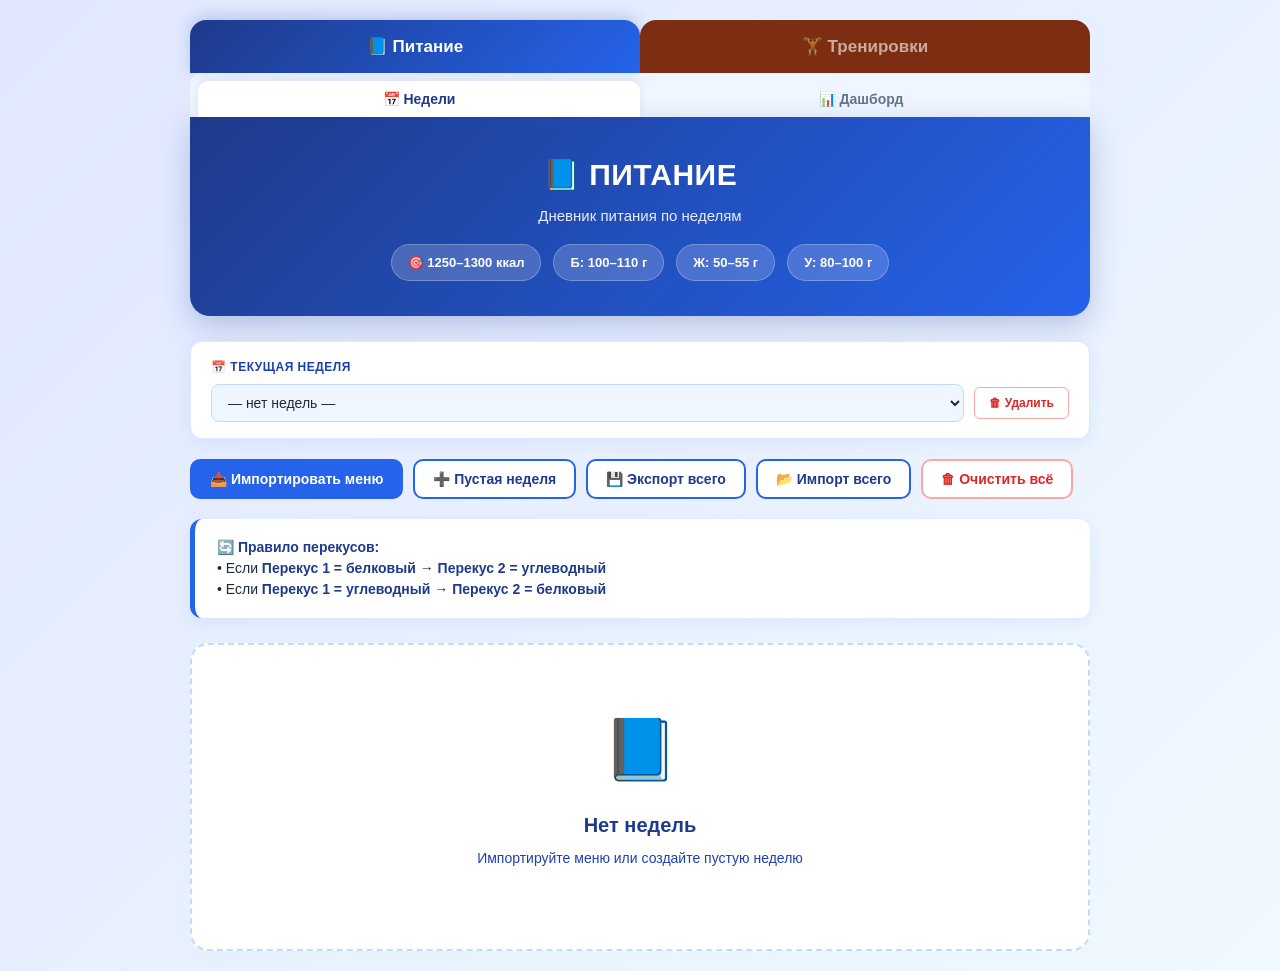
<file: main.html>
<!DOCTYPE html>
<html lang="ru">
<head>
<meta charset="UTF-8">
<title>Дневник питания и тренировок</title>
<style>
    * { box-sizing: border-box; }
    body {
        font-family: 'Segoe UI', -apple-system, BlinkMacSystemFont, Roboto, sans-serif;
        background: linear-gradient(135deg, #e0e7ff 0%, #f0f9ff 100%);
        color: #1e293b; margin: 0; padding: 20px; line-height: 1.5;
    }
    .container { max-width: 900px; margin: 0 auto; }

    /* ГЛАВНЫЕ ВКЛАДКИ */
    .main-tabs { display: flex; gap: 0; margin-bottom: 0; }
    .main-tab-btn {
        flex: 1; padding: 16px 20px; border: none;
        font-size: 17px; font-weight: 700; cursor: pointer;
        border-radius: 16px 16px 0 0; transition: all 0.2s; font-family: inherit;
    }
    .main-tab-btn.food { background: #1e3a8a; color: rgba(255,255,255,0.6); }
    .main-tab-btn.food.active {
        background: linear-gradient(135deg, #1e3a8a 0%, #2563eb 100%);
        color: white; box-shadow: 0 -4px 15px rgba(30, 58, 138, 0.2);
    }
    .main-tab-btn.train { background: #7c2d12; color: rgba(255,255,255,0.6); }
    .main-tab-btn.train.active {
        background: linear-gradient(135deg, #9a3412 0%, #ea580c 100%);
        color: white; box-shadow: 0 -4px 15px rgba(234, 88, 12, 0.2);
    }
    .main-tab-content { display: none; }
    .main-tab-content.active { display: block; }

    /* ПОДВКЛАДКИ ПИТАНИЯ */
    .sub-tabs { display: flex; gap: 0; margin-bottom: 0; background: #eff6ff; border-radius: 12px 12px 0 0; padding: 8px 8px 0; }
    .sub-tab-btn {
        flex: 1; padding: 10px 16px; border: none;
        font-size: 14px; font-weight: 600; cursor: pointer;
        border-radius: 10px 10px 0 0; transition: all 0.2s; font-family: inherit;
        background: transparent; color: #64748b;
    }
    .sub-tab-btn.active {
        background: white; color: #1e3a8a;
        box-shadow: 0 -2px 8px rgba(30, 58, 138, 0.1);
    }
    .sub-tab-content { display: none; }
    .sub-tab-content.active { display: block; }

    header {
        background: linear-gradient(135deg, #1e3a8a 0%, #2563eb 100%);
        color: white; padding: 35px 30px; border-radius: 0 0 20px 20px;
        margin-bottom: 25px; box-shadow: 0 10px 30px rgba(30, 58, 138, 0.25);
        text-align: center;
    }
    header.train-header {
        background: linear-gradient(135deg, #9a3412 0%, #ea580c 100%);
        box-shadow: 0 10px 30px rgba(234, 88, 12, 0.25);
    }
    header.dash-header {
        background: linear-gradient(135deg, #065f46 0%, #10b981 100%);
        box-shadow: 0 10px 30px rgba(16, 185, 129, 0.25);
    }
    header h1 { margin: 0 0 8px 0; font-size: 30px; letter-spacing: 0.5px; }
    .subtitle { opacity: 0.9; font-size: 15px; margin-bottom: 16px; }
    .macros { display: flex; justify-content: center; gap: 12px; flex-wrap: wrap; }
    .macro-badge {
        background: rgba(255,255,255,0.18); padding: 8px 16px;
        border-radius: 30px; font-size: 13px; font-weight: 600;
        border: 1px solid rgba(255,255,255,0.25);
    }

    .toolbar { display: flex; gap: 10px; margin-bottom: 20px; flex-wrap: wrap; }
    .btn {
        background: white; color: #1e3a8a; border: 2px solid #2563eb;
        padding: 10px 18px; border-radius: 10px; font-weight: 600;
        cursor: pointer; font-size: 14px; transition: all 0.2s; font-family: inherit;
    }
    .btn:hover { background: #2563eb; color: white; }
    .btn.primary { background: #2563eb; color: white; }
    .btn.primary:hover { background: #1e3a8a; }
    .btn.orange { color: #9a3412; border-color: #ea580c; }
    .btn.orange:hover { background: #ea580c; color: white; }
    .btn.orange.primary { background: #ea580c; color: white; }
    .btn.orange.primary:hover { background: #9a3412; }
    .btn.danger { color: #dc2626; border-color: #fca5a5; }
    .btn.danger:hover { background: #fee2e2; color: #991b1b; }
    .btn.green { color: #065f46; border-color: #10b981; }
    .btn.green:hover { background: #10b981; color: white; }
    .btn.green.primary { background: #10b981; color: white; }
    .btn.green.primary:hover { background: #065f46; }

    /* НАВИГАЦИЯ ПО ДНЯМ */
    .days-nav {
        background: white;
        border-radius: 12px;
        padding: 12px 16px;
        margin-bottom: 20px;
        box-shadow: 0 4px 15px rgba(37, 99, 235, 0.08);
        border: 1px solid #e0e7ff;
        display: flex;
        gap: 8px;
        flex-wrap: wrap;
        align-items: center;
        position: sticky;
        top: 10px;
        z-index: 50;
    }
    .days-nav-label {
        font-size: 12px;
        font-weight: 700;
        color: #1e40af;
        text-transform: uppercase;
        letter-spacing: 0.5px;
        margin-right: 4px;
    }
    .day-nav-btn {
        padding: 6px 12px;
        border: 1.5px solid #bfdbfe;
        border-radius: 6px;
        background: white;
        color: #1e3a8a;
        font-size: 13px;
        font-weight: 600;
        cursor: pointer;
        transition: all 0.2s;
        font-family: inherit;
    }
    .day-nav-btn:hover {
        background: #eff6ff;
        border-color: #2563eb;
    }
    .day-nav-btn.training {
        border-color: #fdba74;
        color: #9a3412;
    }
    .day-nav-btn.training:hover {
        background: #fff7ed;
    }
    .nav-actions {
        margin-left: auto;
        display: flex;
        gap: 8px;
        flex-wrap: wrap;
    }
    .nav-action-btn {
        padding: 6px 12px;
        background: #eff6ff;
        color: #1e3a8a;
        border: 1.5px solid #bfdbfe;
        border-radius: 6px;
        font-size: 12px;
        font-weight: 600;
        cursor: pointer;
        transition: all 0.2s;
        font-family: inherit;
    }
    .nav-action-btn:hover {
        background: #2563eb;
        color: white;
        border-color: #2563eb;
    }

    /* СВORAЧИВАНИЕ ДНЕЙ */
    .day-header-actions {
        display: flex;
        gap: 8px;
        align-items: center;
    }
    .day-toggle-btn {
        background: rgba(255,255,255,0.2);
        border: none;
        color: white;
        width: 32px;
        height: 32px;
        border-radius: 6px;
        font-size: 14px;
        cursor: pointer;
        transition: transform 0.2s;
        display: flex;
        align-items: center;
        justify-content: center;
    }
    .day-toggle-btn:hover {
        background: rgba(255,255,255,0.3);
    }
    .day-card.collapsed .day-body {
        display: none;
    }
    .day-card.collapsed .day-toggle-btn {
        transform: rotate(-90deg);
    }

    /* ПИТАНИЕ - СТИЛИ */
    .week-selector {
        background: white; border-radius: 12px; padding: 16px 20px;
        margin-bottom: 20px; box-shadow: 0 4px 15px rgba(37, 99, 235, 0.08);
        border: 1px solid #e0e7ff;
    }
    .week-selector-label {
        font-size: 12px; font-weight: 700; color: #1e40af;
        margin-bottom: 8px; text-transform: uppercase; letter-spacing: 0.5px;
    }
    .week-selector-row { display: flex; gap: 10px; align-items: center; flex-wrap: wrap; }
    .week-select {
        flex: 1; min-width: 200px; padding: 9px 12px;
        border: 1.5px solid #bfdbfe; border-radius: 8px;
        background: #eff6ff; color: #1e293b; font-size: 14px;
        font-family: inherit; cursor: pointer;
    }
    .week-select:focus { outline: none; border-color: #2563eb; box-shadow: 0 0 0 2px rgba(37,99,235,0.15); }
    .week-actions { display: flex; gap: 8px; }
    .week-action-btn {
        padding: 8px 14px; border-radius: 6px; font-size: 12px;
        font-weight: 600; cursor: pointer; border: 1px solid;
        font-family: inherit; transition: all 0.2s;
    }
    .week-action-btn.delete { background: white; color: #dc2626; border-color: #fca5a5; }
    .week-action-btn.delete:hover { background: #fee2e2; }

    .rule-box {
        background: white; border-left: 5px solid #2563eb;
        padding: 18px 22px; margin-bottom: 25px; border-radius: 12px;
        box-shadow: 0 4px 15px rgba(37, 99, 235, 0.08); font-size: 14px;
    }
    .rule-box b { color: #1e3a8a; }

    .day-card {
        background: white; border-radius: 18px; margin-bottom: 25px;
        overflow: hidden; box-shadow: 0 6px 20px rgba(30, 58, 138, 0.08);
        border: 1px solid #e0e7ff; page-break-inside: avoid;
        transition: box-shadow 0.3s;
    }
    .day-header {
        background: linear-gradient(135deg, #1e40af 0%, #3b82f6 100%);
        color: white; padding: 16px 24px;
        display: flex; justify-content: space-between; align-items: center;
        flex-wrap: wrap; gap: 10px;
    }
    .day-header.training {
        background: linear-gradient(135deg, #1e3a8a 0%, #1e40af 50%, #ea580c 100%);
    }
    .day-title { font-size: 22px; font-weight: 700; }
    .day-tag {
        background: rgba(255,255,255,0.2); padding: 5px 14px;
        border-radius: 20px; font-size: 13px; font-weight: 600;
    }
    .day-tag.training { background: #fbbf24; color: #7c2d12; }
    .day-body { padding: 22px; }

    .morning-block {
        background: linear-gradient(135deg, #f0f9ff 0%, #e0f2fe 100%);
        border: 1px solid #bae6fd; border-radius: 12px;
        padding: 16px 18px; margin-bottom: 20px;
    }
    .morning-title { font-weight: 700; color: #0369a1; margin-bottom: 10px; font-size: 15px; }
    .morning-field { display: flex; align-items: center; gap: 10px; }
    .morning-field label { font-size: 13px; font-weight: 600; color: #0c4a6e; }
    .morning-field input {
        width: 100px; padding: 6px 10px; border: 1px solid #cbd5e1;
        border-radius: 6px; font-size: 13px; background: white;
    }
    .morning-field input:focus { outline: none; border-color: #3b82f6; box-shadow: 0 0 0 2px rgba(59,130,246,0.15); }

    .meal { margin-bottom: 14px; padding-bottom: 14px; border-bottom: 1px dashed #e0e7ff; }
    .meal:last-child { border-bottom: none; margin-bottom: 0; padding-bottom: 0; }
    
    .meal.prep-block {
        background: linear-gradient(135deg, #fefce8 0%, #fef3c7 100%);
        border: 2px dashed #fbbf24; border-radius: 12px;
        padding: 14px 16px; margin: 16px 0;
    }
    .meal.prep-block .meal-head { margin-bottom: 8px; }
    .meal.prep-block .meal-icon { background: #fbbf24; color: #78350f; }
    .meal.prep-block .meal-name { color: #78350f; font-size: 15px; }
    .meal.prep-block .meal-content { padding-left: 42px; color: #92400e; }
    .meal.prep-block .meal-content ul { margin: 0; padding-left: 18px; }
    .meal.prep-block .meal-content li { margin-bottom: 2px; font-size: 13px; }

    .meal-head { display: flex; align-items: center; gap: 10px; margin-bottom: 8px; }
    .meal-icon {
        width: 32px; height: 32px; border-radius: 8px;
        background: #dbeafe; color: #1e40af;
        display: flex; align-items: center; justify-content: center;
        font-weight: 800; font-size: 14px; flex-shrink: 0;
    }
    .meal-name { font-weight: 700; color: #1e3a8a; font-size: 16px; flex: 1; }
    .meal-time {
        width: 90px; padding: 5px 8px; border: 1px solid #cbd5e1;
        border-radius: 6px; font-size: 12px; background: white;
        color: #1e293b; font-family: inherit;
    }
    .meal-time:focus { outline: none; border-color: #3b82f6; box-shadow: 0 0 0 2px rgba(59,130,246,0.15); }
    .meal-content { padding-left: 42px; color: #334155; font-size: 14px; }
    .meal-content ul { margin: 0; padding-left: 18px; line-height: 1.3; }
    .meal-content li { margin-bottom: 1px; font-size: 13px; }
    .or-choice {
        background: #eff6ff; border-radius: 8px; padding: 8px 12px;
        margin: 4px 0; font-size: 13px; border-left: 3px solid #3b82f6;
    }
    .or-choice .or-label {
        display: inline-block; background: #3b82f6; color: white;
        padding: 2px 8px; border-radius: 4px;
        font-size: 11px; font-weight: 700; margin-right: 6px;
    }

    .meal-tracker {
        margin-top: 10px; background: #f8fafc; border-radius: 10px;
        padding: 10px 12px; display: flex; flex-direction: column; gap: 8px;
    }
    .tracker-row { display: flex; flex-wrap: wrap; gap: 8px; align-items: center; }
    .kbju-group { display: flex; align-items: center; gap: 4px; font-size: 13px; }
    .kbju-group label { font-weight: 700; min-width: 16px; }
    .kbju-group input {
        width: 70px; padding: 6px 7px; border: 1px solid #cbd5e1;
        border-radius: 6px; font-size: 13px; text-align: center;
        background: white; color: #1e293b;
    }
    .kbju-group input:focus { outline: none; border-color: #3b82f6; box-shadow: 0 0 0 2px rgba(59,130,246,0.15); }
    .kbju-group .unit { font-size: 11px; color: #64748b; font-weight: 500; }
    .kbju-group.cal label { color: #dc2626; }
    .kbju-group.prot label { color: #2563eb; }
    .kbju-group.fat label { color: #d97706; }
    .kbju-group.carb label { color: #16a34a; }

    .stars { display: flex; gap: 2px; margin-left: auto; }
    .star { cursor: pointer; font-size: 20px; color: #cbd5e1; transition: color 0.15s; user-select: none; }
    .star.active { color: #fbbf24; }
    .star:hover { color: #fcd34d; }

    .meal-comment {
        width: 100%; padding: 8px 10px; border: 1px solid #cbd5e1;
        border-radius: 6px; font-size: 12px; font-family: inherit;
        resize: vertical; min-height: 32px; background: white; color: #1e293b;
    }
    .meal-comment::placeholder { color: #94a3b8; }
    .meal-comment:focus { outline: none; border-color: #3b82f6; box-shadow: 0 0 0 2px rgba(59,130,246,0.15); }

    .day-summary {
        margin-top: 20px; background: linear-gradient(135deg, #eff6ff 0%, #dbeafe 100%);
        border-radius: 14px; padding: 18px; border: 1px solid #bfdbfe;
    }
    .summary-title { font-weight: 700; color: #1e3a8a; margin-bottom: 12px; font-size: 15px; }
    .summary-row { display: flex; flex-wrap: wrap; gap: 10px; margin-bottom: 12px; }
    .summary-totals { display: flex; gap: 8px; flex-wrap: wrap; }
    .total-pill {
        background: white; padding: 6px 12px; border-radius: 20px;
        font-size: 13px; font-weight: 600; border: 1px solid #bfdbfe;
    }
    .total-pill.cal { color: #dc2626; }
    .total-pill.prot { color: #2563eb; }
    .total-pill.fat { color: #d97706; }
    .total-pill.carb { color: #16a34a; }
    .mood-select {
        padding: 6px 10px; border: 1px solid #cbd5e1;
        border-radius: 8px; background: white; font-size: 13px; color: #1e293b;
    }
    .notes-input {
        width: 100%; padding: 8px 12px; border: 1px solid #cbd5e1;
        border-radius: 8px; font-size: 13px; font-family: inherit;
        resize: vertical; min-height: 40px; background: white;
    }
    .notes-input:focus, .mood-select:focus { outline: none; border-color: #3b82f6; }
    .summary-grid { display: grid; grid-template-columns: 1fr 1fr; gap: 10px; }
    .summary-field label { display: block; font-size: 12px; font-weight: 700; color: #1e40af; margin-bottom: 4px; }

    .empty-state {
        text-align: center; padding: 60px 20px;
        background: white; border-radius: 18px;
        border: 2px dashed #bfdbfe;
    }
    .empty-state-icon { font-size: 60px; margin-bottom: 15px; }
    .empty-state-title { font-size: 20px; font-weight: 700; color: #1e3a8a; margin-bottom: 8px; }
    .empty-state-text { color: #1e40af; font-size: 14px; margin-bottom: 20px; }

    /* ТРЕНИРОВКИ - СТИЛИ */
    .workouts-list { display: flex; flex-direction: column; gap: 15px; }

    .workout-card {
        background: white; border-radius: 18px; overflow: hidden;
        box-shadow: 0 6px 20px rgba(154, 52, 18, 0.08);
        border: 1px solid #fed7aa;
    }
    .workout-header {
        background: linear-gradient(135deg, #9a3412 0%, #ea580c 100%);
        color: white; padding: 14px 20px;
        display: flex; justify-content: space-between; align-items: center;
        flex-wrap: wrap; gap: 10px; cursor: pointer;
    }
    .workout-header-left { display: flex; align-items: center; gap: 12px; flex-wrap: wrap; }
    .workout-date { font-size: 18px; font-weight: 700; }
    .workout-type-badge {
        background: rgba(255,255,255,0.25); padding: 4px 12px;
        border-radius: 15px; font-size: 12px; font-weight: 600;
    }
    .workout-toggle-icon { font-size: 20px; transition: transform 0.2s; }
    .workout-card.collapsed .workout-toggle-icon { transform: rotate(-90deg); }
    .workout-card.collapsed .workout-body { display: none; }

    .workout-body { padding: 20px; }

    .workout-info-grid {
        display: grid; grid-template-columns: repeat(auto-fit, minmax(120px, 1fr));
        gap: 10px; margin-bottom: 16px;
    }
    .info-item {
        background: #fff7ed; padding: 10px 12px;
        border-radius: 8px; border-left: 3px solid #ea580c;
    }
    .info-label {
        font-size: 11px; color: #9a3412; font-weight: 700;
        text-transform: uppercase; letter-spacing: 0.5px;
    }
    .info-value { font-size: 15px; font-weight: 700; color: #7c2d12; margin-top: 2px; }

    .section-title {
        font-weight: 700; color: #9a3412; font-size: 14px;
        margin: 16px 0 8px; padding-top: 12px; border-top: 1px dashed #fed7aa;
    }
    .section-title:first-child { border-top: none; padding-top: 0; margin-top: 0; }

    .log-box {
        background: #fff7ed; border: 1px solid #fdba74;
        border-radius: 8px; padding: 12px; font-family: 'Consolas', monospace;
        font-size: 12px; line-height: 1.5; white-space: pre-wrap;
        color: #7c2d12; max-height: 300px; overflow-y: auto;
    }

    .parsed-list { display: flex; flex-direction: column; gap: 6px; }
    .parsed-item {
        background: white; padding: 8px 12px; border-radius: 6px;
        border-left: 3px solid #ea580c; font-size: 13px;
    }
    .parsed-name { font-weight: 700; color: #7c2d12; }
    .parsed-stats { color: #6b7280; font-size: 11px; margin-top: 2px; }

    .note-box {
        background: #fff7ed; padding: 10px 12px;
        border-radius: 8px; font-size: 13px; color: #7c2d12;
        border-left: 3px solid #ea580c;
    }

    .workout-actions {
        display: flex; gap: 8px; margin-top: 16px; flex-wrap: wrap;
        padding-top: 12px; border-top: 1px dashed #fed7aa;
    }
    .action-btn {
        padding: 6px 12px; border-radius: 6px; font-size: 12px;
        font-weight: 600; cursor: pointer; border: 1px solid;
        font-family: inherit; transition: all 0.2s;
    }
    .action-btn.edit { background: white; color: #9a3412; border-color: #fdba74; }
    .action-btn.edit:hover { background: #fff7ed; }
    .action-btn.delete { background: white; color: #dc2626; border-color: #fca5a5; }
    .action-btn.delete:hover { background: #fee2e2; }

    /* ДАШБОРД - СТИЛИ */
    .dashboard-section {
        background: white; border-radius: 18px; margin-bottom: 25px;
        padding: 22px; box-shadow: 0 6px 20px rgba(6, 95, 70, 0.08);
        border: 1px solid #a7f3d0;
    }
    .dashboard-title {
        font-size: 20px; font-weight: 700; color: #065f46;
        margin: 0 0 16px; padding-bottom: 12px; border-bottom: 2px solid #a7f3d0;
    }
    .dashboard-controls {
        display: flex; gap: 12px; margin-bottom: 18px; flex-wrap: wrap;
        align-items: flex-end;
    }
    .dashboard-select-wrap { flex: 1; min-width: 200px; }
    .dashboard-select-wrap label {
        display: block; font-size: 12px; font-weight: 700;
        color: #065f46; margin-bottom: 4px;
    }
    .dashboard-select {
        width: 100%; padding: 9px 12px; border: 1.5px solid #a7f3d0;
        border-radius: 8px; background: #ecfdf5; color: #1e293b;
        font-size: 14px; font-family: inherit; cursor: pointer;
    }
    .dashboard-select:focus { outline: none; border-color: #10b981; box-shadow: 0 0 0 2px rgba(16,185,129,0.15); }

    .metric-toggle {
        display: flex; background: #ecfdf5; border: 1.5px solid #a7f3d0;
        border-radius: 8px; overflow: hidden;
    }
    .metric-btn {
        padding: 9px 14px; border: none; background: transparent;
        cursor: pointer; font-size: 13px; font-weight: 600;
        color: #065f46; font-family: inherit; transition: all 0.2s;
    }
    .metric-btn.active { background: #10b981; color: white; }
    .metric-btn:hover:not(.active) { background: #a7f3d0; }

    .dashboard-chart {
        background: #ecfdf5; border-radius: 12px;
        padding: 16px; margin-bottom: 16px; border: 1px solid #a7f3d0;
    }
    .chart-svg { width: 100%; height: 300px; display: block; }
    .chart-empty {
        text-align: center; padding: 40px 20px;
        color: #065f46; font-size: 14px;
    }

    .dashboard-stats {
        display: grid; grid-template-columns: repeat(auto-fit, minmax(140px, 1fr));
        gap: 10px; margin-bottom: 16px;
    }
    .stat-card {
        background: linear-gradient(135deg, #ecfdf5 0%, #d1fae5 100%);
        border-radius: 10px; padding: 12px; border-left: 4px solid #10b981;
    }
    .stat-label {
        font-size: 11px; font-weight: 700; color: #065f46;
        text-transform: uppercase; letter-spacing: 0.5px; margin-bottom: 4px;
    }
    .stat-value { font-size: 20px; font-weight: 800; color: #064e3b; }
    .stat-sub { font-size: 11px; color: #065f46; margin-top: 2px; }

    .weekly-table {
        width: 100%; border-collapse: collapse; font-size: 13px;
    }
    .weekly-table th {
        padding: 10px; text-align: left; border-bottom: 2px solid #a7f3d0;
        background: #ecfdf5; color: #065f46; font-weight: 700;
    }
    .weekly-table td { padding: 10px; border-bottom: 1px solid #d1fae5; }
    .weekly-table tr:hover { background: #f0fdf4; }
    .weekly-table .cal { color: #dc2626; font-weight: 700; }
    .weekly-table .prot { color: #2563eb; font-weight: 700; }
    .weekly-table .fat { color: #d97706; font-weight: 700; }
    .weekly-table .carb { color: #16a34a; font-weight: 700; }

    /* ПРОГРЕСС ТРЕНИРОВОК */
    .progress-section {
        background: white; border-radius: 18px; margin-bottom: 25px;
        padding: 22px; box-shadow: 0 6px 20px rgba(154, 52, 18, 0.08);
        border: 1px solid #fed7aa;
    }
    .progress-title {
        font-size: 20px; font-weight: 700; color: #9a3412;
        margin: 0 0 16px; padding-bottom: 12px; border-bottom: 2px solid #fed7aa;
    }
    .progress-controls {
        display: flex; gap: 12px; margin-bottom: 18px; flex-wrap: wrap;
        align-items: flex-end;
    }
    .progress-select-wrap { flex: 1; min-width: 200px; }
    .progress-select-wrap label {
        display: block; font-size: 12px; font-weight: 700;
        color: #9a3412; margin-bottom: 4px;
    }
    .progress-select {
        width: 100%; padding: 9px 12px; border: 1.5px solid #fdba74;
        border-radius: 8px; background: #fff7ed; color: #1e293b;
        font-size: 14px; font-family: inherit; cursor: pointer;
    }
    .progress-select:focus { outline: none; border-color: #ea580c; box-shadow: 0 0 0 2px rgba(234,88,12,0.15); }

    .progress-chart {
        background: #fff7ed; border-radius: 12px;
        padding: 16px; margin-bottom: 16px; border: 1px solid #fed7aa;
    }

    .progress-stats {
        display: grid; grid-template-columns: repeat(auto-fit, minmax(140px, 1fr));
        gap: 10px; margin-bottom: 16px;
    }

    .progress-history {
        background: #fff7ed; border-radius: 10px;
        padding: 12px; border: 1px solid #fed7aa;
    }
    .history-title { font-size: 13px; font-weight: 700; color: #9a3412; margin-bottom: 10px; }
    .history-list { display: flex; flex-direction: column; gap: 6px; max-height: 280px; overflow-y: auto; }
    .history-entry {
        display: grid; grid-template-columns: 100px 1fr auto;
        gap: 10px; align-items: center;
        background: white; padding: 8px 12px; border-radius: 6px;
        font-size: 12px; border: 1px solid #fdba74;
    }
    .history-date { color: #6b7280; font-weight: 600; }
    .history-data { color: #1e293b; }
    .history-trend {
        font-size: 11px; font-weight: 700; padding: 2px 8px;
        border-radius: 4px; white-space: nowrap;
    }
    .history-trend.up { background: #dcfce7; color: #166534; }
    .history-trend.down { background: #fee2e2; color: #991b1b; }
    .history-trend.same { background: #f3f4f6; color: #6b7280; }
    .history-trend.first { background: #dbeafe; color: #1e40af; }

    /* МОДАЛЬНЫЕ ОКНА */
    .modal-overlay {
        position: fixed; inset: 0;
        background: rgba(15, 23, 42, 0.7);
        backdrop-filter: blur(4px);
        display: none; align-items: flex-start; justify-content: center;
        z-index: 1000; padding: 20px; overflow-y: auto;
    }
    .modal-overlay.visible { display: flex; }
    .modal {
        background: white; border-radius: 20px;
        max-width: 700px; width: 100%;
        box-shadow: 0 20px 60px rgba(0,0,0,0.3);
        margin: 20px auto;
    }
    .modal-header {
        background: linear-gradient(135deg, #1e3a8a 0%, #2563eb 100%);
        color: white; padding: 20px 24px; border-radius: 20px 20px 0 0;
        display: flex; justify-content: space-between; align-items: center;
    }
    .modal-header.train {
        background: linear-gradient(135deg, #9a3412 0%, #ea580c 100%);
    }
    .modal-title { font-size: 20px; font-weight: 700; margin: 0; }
    .modal-close {
        background: rgba(255,255,255,0.2); border: none; color: white;
        width: 32px; height: 32px; border-radius: 50%;
        font-size: 18px; cursor: pointer; transition: all 0.2s;
    }
    .modal-close:hover { background: rgba(255,255,255,0.3); }
    .modal-body { padding: 24px; }

    .form-grid { display: grid; grid-template-columns: 1fr 1fr; gap: 12px; margin-bottom: 16px; }
    .form-field label { display: block; font-size: 12px; font-weight: 700; color: #1e40af; margin-bottom: 4px; }
    .form-field.train label { color: #9a3412; }
    .form-field input, .form-field select {
        width: 100%; padding: 8px 10px; border: 1.5px solid #bfdbfe;
        border-radius: 6px; font-size: 13px; background: #eff6ff;
        color: #1e293b; font-family: inherit;
    }
    .form-field.train input, .form-field.train select {
        border-color: #fdba74; background: #fff7ed;
    }
    .form-field input:focus, .form-field select:focus,
    .form-field textarea:focus { outline: none; border-color: #2563eb; box-shadow: 0 0 0 2px rgba(37,99,235,0.15); }
    .form-field.train input:focus, .form-field.train select:focus,
    .form-field.train textarea:focus { border-color: #ea580c; box-shadow: 0 0 0 2px rgba(234,88,12,0.15); }
    .form-field.full { grid-column: 1 / -1; }
    .form-field textarea {
        width: 100%; padding: 10px; border: 1.5px solid #bfdbfe;
        border-radius: 6px; font-size: 11px; font-family: 'Consolas', monospace;
        background: #eff6ff; color: #1e293b; resize: vertical;
        min-height: 200px; line-height: 1.4;
    }
    .form-field.train textarea {
        border-color: #fdba74; background: #fff7ed;
    }

    .form-stars { display: flex; gap: 4px; }
    .form-star {
        cursor: pointer; font-size: 26px; color: #fdba74;
        transition: color 0.15s; user-select: none;
    }
    .form-star.active { color: #ea580c; }
    .form-star:hover { color: #f97316; }

    .form-note {
        width: 100%; padding: 10px; border: 1.5px solid #fdba74;
        border-radius: 6px; font-size: 13px; font-family: inherit;
        background: #fff7ed; color: #1e293b; resize: vertical; min-height: 60px;
    }

    .modal-footer {
        padding: 16px 24px; border-top: 1px solid #bfdbfe;
        display: flex; justify-content: flex-end; gap: 10px;
        background: #eff6ff; border-radius: 0 0 20px 20px;
    }
    .modal-footer.train {
        border-color: #fed7aa; background: #fff7ed;
    }

    /* ПЕЧАТЬ */
    @media print {
        body * { visibility: hidden; }
        #print-area, #print-area * { visibility: visible; }
        #print-area {
            position: absolute;
            left: 0; top: 0;
            width: 100%;
            padding: 20px;
        }
        .days-nav, .day-header-actions, .meal-tracker, 
        .morning-block, .day-summary, .rule-box,
        .main-tabs, .sub-tabs, .toolbar, .week-selector {
            display: none !important;
        }
        .day-card {
            box-shadow: none !important;
            border: 1px solid #ccc !important;
            margin-bottom: 15px !important;
            page-break-inside: avoid;
        }
        .day-card.collapsed .day-body {
            display: block !important;
        }
        .day-header {
            background: #f1f5f9 !important;
            color: #1e293b !important;
            padding: 10px 15px !important;
        }
        .day-title { color: #1e293b !important; }
        .meal-content { color: #1e293b !important; }
        .or-choice {
            background: #f8fafc !important;
            color: #1e293b !important;
            border-left-color: #64748b !important;
        }
        .or-choice .or-label {
            background: #64748b !important;
        }
        .meal.prep-block {
            background: #fefce8 !important;
            border-color: #d97706 !important;
        }
        .meal.prep-block .meal-name,
        .meal.prep-block .meal-content { color: #78350f !important; }
    }

    @media (max-width: 600px) {
        .summary-grid { grid-template-columns: 1fr; }
        .kbju-group input { width: 60px; }
        .form-grid { grid-template-columns: 1fr; }
        .history-entry { grid-template-columns: 1fr; gap: 4px; }
        .days-nav { top: 5px; }
        .nav-actions { margin-left: 0; width: 100%; }
    }
</style>
</head>
<body>

<div class="container">

    <div class="main-tabs">
        <button class="main-tab-btn food active" onclick="switchMainTab('food')">📘 Питание</button>
        <button class="main-tab-btn train" onclick="switchMainTab('train')">🏋️ Тренировки</button>
    </div>

    <div class="main-tab-content active" id="main-tab-food">
        
        <div class="sub-tabs">
            <button class="sub-tab-btn active" onclick="switchSubTab('weeks', event)">📅 Недели</button>
            <button class="sub-tab-btn" onclick="switchSubTab('dashboard', event)">📊 Дашборд</button>
        </div>

        <div class="sub-tab-content active" id="sub-tab-weeks">
            <header>
                <h1>📘 ПИТАНИЕ</h1>
                <div class="subtitle">Дневник питания по неделям</div>
                <div class="macros">
                    <div class="macro-badge">🎯 1250–1300 ккал</div>
                    <div class="macro-badge">Б: 100–110 г</div>
                    <div class="macro-badge">Ж: 50–55 г</div>
                    <div class="macro-badge">У: 80–100 г</div>
                </div>
            </header>

            <div class="week-selector">
                <div class="week-selector-label">📅 Текущая неделя</div>
                <div class="week-selector-row">
                    <select class="week-select" id="week-select" onchange="switchWeek()"></select>
                    <div class="week-actions">
                        <button class="week-action-btn delete" onclick="deleteWeek()">🗑 Удалить</button>
                    </div>
                </div>
            </div>

            <div class="toolbar">
                <button class="btn primary" onclick="openNutritionModal()">📥 Импортировать меню</button>
                <button class="btn" onclick="createEmptyWeek()">➕ Пустая неделя</button>
                <button class="btn" onclick="exportAllData()">💾 Экспорт всего</button>
                <button class="btn" onclick="document.getElementById('import-all-file').click()">📂 Импорт всего</button>
                <button class="btn danger" onclick="resetAllData()">🗑 Очистить всё</button>
                <input type="file" id="import-all-file" accept=".json" style="display:none;" onchange="importAllData(this)">
            </div>

            <div class="rule-box">
                <b>🔄 Правило перекусов:</b><br>
                • Если <b>Перекус 1 = белковый</b> → <b>Перекус 2 = углеводный</b><br>
                • Если <b>Перекус 1 = углеводный</b> → <b>Перекус 2 = белковый</b>
            </div>

            <div id="days-container"></div>
        </div>

        <div class="sub-tab-content" id="sub-tab-dashboard">
            <header class="dash-header">
                <h1>📊 ДАШБОРД</h1>
                <div class="subtitle">Аналитика питания</div>
            </header>

            <div class="toolbar">
                <button class="btn green primary" onclick="renderDashboard()">🔄 Обновить</button>
            </div>

            <div class="dashboard-section">
                <h2 class="dashboard-title">⚖️ Динамика веса</h2>
                <div class="dashboard-controls">
                    <div class="dashboard-select-wrap">
                        <label>Период</label>
                        <select class="dashboard-select" id="weight-period" onchange="renderWeightChart()">
                            <option value="all">Все данные</option>
                            <option value="4">Последние 4 недели</option>
                            <option value="2">Последние 2 недели</option>
                        </select>
                    </div>
                </div>
                <div id="weight-chart-container"></div>
                <div id="weight-stats-container"></div>
            </div>

            <div class="dashboard-section">
                <h2 class="dashboard-title">🔥 КБЖУ по дням</h2>
                <div class="dashboard-controls">
                    <div class="dashboard-select-wrap">
                        <label>Период</label>
                        <select class="dashboard-select" id="kbju-period" onchange="renderKbjuChart()">
                            <option value="all">Все данные</option>
                            <option value="4">Последние 4 недели</option>
                            <option value="2">Последние 2 недели</option>
                        </select>
                    </div>
                    <div>
                        <label style="display:block;font-size:12px;font-weight:700;color:#065f46;margin-bottom:4px;">Показывать</label>
                        <div class="metric-toggle">
                            <button class="metric-btn active" data-metric="cal" onclick="setKbjuMetric('cal')">Калории</button>
                            <button class="metric-btn" data-metric="prot" onclick="setKbjuMetric('prot')">Белки</button>
                            <button class="metric-btn" data-metric="fat" onclick="setKbjuMetric('fat')">Жиры</button>
                            <button class="metric-btn" data-metric="carb" onclick="setKbjuMetric('carb')">Углеводы</button>
                        </div>
                    </div>
                </div>
                <div id="kbju-chart-container"></div>
                <div id="kbju-stats-container"></div>
            </div>

            <div class="dashboard-section">
                <h2 class="dashboard-title">📈 Среднее по неделям</h2>
                <div id="weekly-avg-container"></div>
            </div>
        </div>

    </div>

    <div class="main-tab-content" id="main-tab-train">
        <header class="train-header">
            <h1>🏋️ ТРЕНИРОВКИ</h1>
            <div class="subtitle">Лог всех тренировок и прогресс</div>
            <div class="macros">
                <div class="macro-badge" id="stat-total">💪 0 тренировок</div>
                <div class="macro-badge" id="stat-exercises">🎯 0 упражнений</div>
                <div class="macro-badge" id="stat-time">⏱ 0 мин</div>
            </div>
        </header>

        <div class="toolbar">
            <button class="btn orange primary" onclick="openTrainModal()">➕ Добавить тренировку</button>
            <button class="btn orange" onclick="exportAllData()">💾 Экспорт</button>
            <button class="btn orange" onclick="document.getElementById('import-train-file').click()">📂 Импорт</button>
            <input type="file" id="import-train-file" accept=".json" style="display:none;" onchange="importTrainData(this)">
        </div>

        <div class="progress-section" id="progress-section" style="display:none;">
            <h2 class="progress-title">📈 Прогресс по упражнениям</h2>
            <div class="progress-controls">
                <div class="progress-select-wrap">
                    <label>Упражнение</label>
                    <select class="progress-select" id="progress-exercise-select" onchange="renderTrainChart()">
                        <option value="">— выберите упражнение —</option>
                    </select>
                </div>
                <div>
                    <label style="display:block;font-size:12px;font-weight:700;color:#9a3412;margin-bottom:4px;">Показывать</label>
                    <div class="metric-toggle">
                        <button class="metric-btn active" data-metric="weight" onclick="setTrainMetric('weight')">Макс. вес</button>
                        <button class="metric-btn" data-metric="volume" onclick="setTrainMetric('volume')">Объём</button>
                    </div>
                </div>
            </div>
            <div id="progress-chart-container"></div>
            <div id="progress-stats-container"></div>
            <div id="progress-history-container"></div>
        </div>

        <div class="workouts-list" id="workouts-list"></div>
    </div>

</div>

<div class="modal-overlay" id="nutrition-modal" onclick="if(event.target===this)closeAllModals()">
    <div class="modal">
        <div class="modal-header">
            <h3 class="modal-title">📥 Импортировать меню на неделю</h3>
            <button class="modal-close" onclick="closeAllModals()">✕</button>
        </div>
        <div class="modal-body">
            <div class="form-grid">
                <div class="form-field">
                    <label>📅 Дата начала недели</label>
                    <input type="date" id="f-start-date">
                </div>
                <div class="form-field">
                    <label>📅 Дата конца недели</label>
                    <input type="date" id="f-end-date">
                </div>
                <div class="form-field full">
                    <label>📋 JSON с меню</label>
                    <textarea id="f-menu-json" placeholder='Вставьте JSON меню здесь...'></textarea>
                </div>
            </div>
        </div>
        <div class="modal-footer">
            <button class="btn" onclick="closeAllModals()">Отмена</button>
            <button class="btn primary" onclick="importMenu()">📥 Импортировать</button>
        </div>
    </div>
</div>

<div class="modal-overlay" id="train-modal" onclick="if(event.target===this)closeAllModals()">
    <div class="modal">
        <div class="modal-header train">
            <h3 class="modal-title" id="train-modal-title">➕ Новая тренировка</h3>
            <button class="modal-close" onclick="closeAllModals()">✕</button>
        </div>
        <div class="modal-body">
            <div class="form-grid">
                <div class="form-field train">
                    <label>📅 Дата</label>
                    <input type="date" id="f-train-date">
                </div>
                <div class="form-field train">
                    <label>🏷 Тип</label>
                    <select id="f-train-type">
                        <option value="">— выбрать —</option>
                        <option value="strength">💪 Силовая</option>
                        <option value="cardio">🏃 Кардио</option>
                        <option value="hiit">🔥 ВИИТ / Круговая</option>
                        <option value="flex">🧘 Растяжка / Йога</option>
                        <option value="mix">🔄 Микс</option>
                    </select>
                </div>
                <div class="form-field train">
                    <label>⏱ Длительность (мин)</label>
                    <input type="number" id="f-train-duration" placeholder="60">
                </div>
                <div class="form-field train">
                    <label>🕐 Время</label>
                    <input type="time" id="f-train-time">
                </div>
                <div class="form-field train">
                    <label>😊 До тренировки</label>
                    <div class="form-stars" id="f-train-feel-before">
                        <span class="form-star" data-rating="1" onclick="setFormStars('f-train-feel-before',1)">★</span>
                        <span class="form-star" data-rating="2" onclick="setFormStars('f-train-feel-before',2)">★</span>
                        <span class="form-star" data-rating="3" onclick="setFormStars('f-train-feel-before',3)">★</span>
                        <span class="form-star" data-rating="4" onclick="setFormStars('f-train-feel-before',4)">★</span>
                        <span class="form-star" data-rating="5" onclick="setFormStars('f-train-feel-before',5)">★</span>
                    </div>
                </div>
                <div class="form-field train">
                    <label>🔥 После тренировки</label>
                    <div class="form-stars" id="f-train-feel-after">
                        <span class="form-star" data-rating="1" onclick="setFormStars('f-train-feel-after',1)">★</span>
                        <span class="form-star" data-rating="2" onclick="setFormStars('f-train-feel-after',2)">★</span>
                        <span class="form-star" data-rating="3" onclick="setFormStars('f-train-feel-after',3)">★</span>
                        <span class="form-star" data-rating="4" onclick="setFormStars('f-train-feel-after',4)">★</span>
                        <span class="form-star" data-rating="5" onclick="setFormStars('f-train-feel-after',5)">★</span>
                    </div>
                </div>
                <div class="form-field full train">
                    <label>📋 Лог из GymKeeper</label>
                    <textarea id="f-train-log" placeholder="Скопируйте сюда весь лог тренировки..."></textarea>
                </div>
                <div class="form-field train">
                    <label>⭐ Оценка тренировки</label>
                    <div class="form-stars" id="f-train-rating">
                        <span class="form-star" data-rating="1" onclick="setFormStars('f-train-rating',1)">★</span>
                        <span class="form-star" data-rating="2" onclick="setFormStars('f-train-rating',2)">★</span>
                        <span class="form-star" data-rating="3" onclick="setFormStars('f-train-rating',3)">★</span>
                        <span class="form-star" data-rating="4" onclick="setFormStars('f-train-rating',4)">★</span>
                        <span class="form-star" data-rating="5" onclick="setFormStars('f-train-rating',5)">★</span>
                    </div>
                </div>
                <div class="form-field full train">
                    <label>💬 Заметки</label>
                    <textarea class="form-note" id="f-train-note" placeholder="Ощущения, что понравилось..."></textarea>
                </div>
            </div>
        </div>
        <div class="modal-footer train">
            <button class="btn orange" onclick="closeAllModals()">Отмена</button>
            <button class="btn orange primary" onclick="saveWorkout()">💾 Сохранить</button>
        </div>
    </div>
</div>

<!-- Скрытая область для печати -->
<div id="print-area" style="display:none;"></div>

<script>
let nutritionData = { weeks: [], currentWeekId: null };
let workouts = [];
let editingWorkoutId = null;
let currentKbjuMetric = 'cal';
let currentTrainMetric = 'weight';
const formStarsData = {};

const mealIcons = {
    breakfast:"З", lunch:"О", dinner:"У",
    snack:"П", snack1:"П1", snack2:"П2",
    prep:"🍳", preworkout:"💪", postworkout:"💪"
};

const typeLabels = {
    strength: '💪 Силовая', cardio: '🏃 Кардио',
    hiit: '🔥 ВИИТ', flex: '🧘 Растяжка', mix: '🔄 Микс'
};

// === ВКЛАДКИ ===
function switchMainTab(tab) {
    document.querySelectorAll('.main-tab-btn').forEach(b => b.classList.remove('active'));
    document.querySelectorAll('.main-tab-content').forEach(c => c.classList.remove('active'));
    document.querySelector(`.main-tab-btn.${tab}`).classList.add('active');
    document.getElementById(`main-tab-${tab}`).classList.add('active');
    if(tab === 'train') renderTrainAll();
}

function switchSubTab(tab, event) {
    document.querySelectorAll('.sub-tab-btn').forEach(b => b.classList.remove('active'));
    document.querySelectorAll('.sub-tab-content').forEach(c => c.classList.remove('active'));
    event.target.classList.add('active');
    document.getElementById(`sub-tab-${tab}`).classList.add('active');
    if(tab === 'dashboard') renderDashboard();
}

// === МОДАЛКИ ===
function openNutritionModal() {
    const today = new Date();
    const startOfWeek = new Date(today);
    startOfWeek.setDate(today.getDate() - today.getDay() + 1);
    const endOfWeek = new Date(startOfWeek);
    endOfWeek.setDate(startOfWeek.getDate() + 6);
    
    document.getElementById('f-start-date').value = startOfWeek.toISOString().slice(0,10);
    document.getElementById('f-end-date').value = endOfWeek.toISOString().slice(0,10);
    document.getElementById('f-menu-json').value = '';
    document.getElementById('nutrition-modal').classList.add('visible');
}

function openTrainModal(id = null) {
    editingWorkoutId = id;
    document.getElementById('train-modal-title').textContent = id ? '✏️ Редактировать' : '➕ Новая тренировка';
    
    if(id) {
        const w = workouts.find(x => x.id === id);
        if(!w) return;
        document.getElementById('f-train-date').value = w.date || '';
        document.getElementById('f-train-type').value = w.type || '';
        document.getElementById('f-train-duration').value = w.duration || '';
        document.getElementById('f-train-time').value = w.time || '';
        document.getElementById('f-train-log').value = w.log || '';
        document.getElementById('f-train-note').value = w.note || '';
        setFormStars('f-train-feel-before', w.feelBefore || 0);
        setFormStars('f-train-feel-after', w.feelAfter || 0);
        setFormStars('f-train-rating', w.rating || 0);
    } else {
        document.getElementById('f-train-date').value = new Date().toISOString().slice(0,10);
        document.getElementById('f-train-type').value = '';
        document.getElementById('f-train-duration').value = '';
        document.getElementById('f-train-time').value = '';
        document.getElementById('f-train-log').value = '';
        document.getElementById('f-train-note').value = '';
        setFormStars('f-train-feel-before', 0);
        setFormStars('f-train-feel-after', 0);
        setFormStars('f-train-rating', 0);
    }
    
    document.getElementById('train-modal').classList.add('visible');
}

function closeAllModals() {
    document.querySelectorAll('.modal-overlay').forEach(m => m.classList.remove('visible'));
    editingWorkoutId = null;
}

function setFormStars(containerId, rating) {
    const current = formStarsData[containerId] || 0;
    const newVal = current === rating ? 0 : rating;
    formStarsData[containerId] = newVal;
    const container = document.getElementById(containerId);
    container.querySelectorAll('.form-star').forEach(s => {
        s.classList.toggle('active', parseInt(s.dataset.rating) <= newVal);
    });
}

// === НАВИГАЦИЯ И СВORAЧИВАНИЕ ===
function scrollToDay(di) {
    const el = document.getElementById(`day-${di}`);
    if(!el) return;
    
    el.classList.remove('collapsed');
    el.scrollIntoView({ behavior: 'smooth', block: 'start' });
    
    el.style.transition = 'box-shadow 0.3s';
    el.style.boxShadow = '0 0 0 3px #2563eb';
    setTimeout(() => {
        el.style.boxShadow = '';
    }, 1500);
}

function toggleDay(di) {
    const el = document.getElementById(`day-${di}`);
    if(el) el.classList.toggle('collapsed');
}

function toggleAllDays() {
    const cards = document.querySelectorAll('.day-card');
    const allCollapsed = Array.from(cards).every(c => c.classList.contains('collapsed'));
    cards.forEach(c => {
        if(allCollapsed) c.classList.remove('collapsed');
        else c.classList.add('collapsed');
    });
}

// === ЭКСПОРТ МЕНЮ В ТЕКСТ ===
function exportMenuAsText() {
    const week = nutritionData.weeks.find(w => w.id === nutritionData.currentWeekId);
    if(!week) return;
    
    let text = `МЕНЮ: ${week.title}\n`;
    text += `${'='.repeat(50)}\n\n`;
    text += `Цель: 1250-1300 ккал | Б: 100-110г | Ж: 50-55г | У: 80-100г\n\n`;
    text += `Правило перекусов:\n`;
    text += `• Перекус 1 белковый → Перекус 2 углеводный\n`;
    text += `• Перекус 1 углеводный → Перекус 2 белковый\n\n`;
    
    week.menu.forEach(day => {
        text += `${'─'.repeat(50)}\n`;
        text += `${day.day.toUpperCase()} (${day.date})${day.training ? ' 💪 ТРЕНИРОВКА' : ''}\n`;
        text += `${'─'.repeat(50)}\n\n`;
        
        day.meals.forEach(meal => {
            text += `  ${meal.name}\n`;
            if(meal.items) {
                meal.items.forEach(item => {
                    text += `    • ${item}\n`;
                });
            } else if(meal.choices) {
                meal.choices.forEach(c => {
                    text += `    [${c.label}] ${c.items.join(', ')}\n`;
                });
            }
            text += `\n`;
        });
        text += `\n`;
    });
    
    const blob = new Blob([text], { type: 'text/plain;charset=utf-8' });
    const url = URL.createObjectURL(blob);
    const a = document.createElement('a');
    a.href = url;
    a.download = `menu-${week.title.replace(/[\s–]/g,'-')}.txt`;
    a.click();
    URL.revokeObjectURL(url);
}

// === ПЕЧАТЬ МЕНЮ ===
function printMenu() {
    const week = nutritionData.weeks.find(w => w.id === nutritionData.currentWeekId);
    if(!week) return;
    
    // Разворачиваем все дни
    document.querySelectorAll('.day-card').forEach(c => c.classList.remove('collapsed'));
    
    // Создаём чистую версию для печати
    const printArea = document.getElementById('print-area');
    let html = `<h1 style="text-align:center;color:#1e3a8a;margin-bottom:20px;">МЕНЮ: ${week.title}</h1>`;
    html += `<p style="text-align:center;color:#64748b;margin-bottom:30px;">Цель: 1250-1300 ккал | Б: 100-110г | Ж: 50-55г | У: 80-100г</p>`;
    
    week.menu.forEach(day => {
        html += `<div style="margin-bottom:25px;page-break-inside:avoid;">`;
        html += `<h2 style="background:#1e40af;color:white;padding:10px 15px;border-radius:8px;margin:0 0 10px;">${day.day} • ${day.date}${day.training?' 💪':''}</h2>`;
        
        day.meals.forEach(meal => {
            const isPrep = ['prep','preworkout','postworkout'].includes(meal.type);
            const bg = isPrep ? 'background:#fefce8;border:2px dashed #fbbf24;padding:10px;border-radius:8px;margin:10px 0;' : '';
            html += `<div style="${bg}margin-bottom:10px;">`;
            html += `<strong style="color:#1e3a8a;">${meal.name}</strong><br>`;
            if(meal.items) {
                html += `<ul style="margin:5px 0;padding-left:20px;">`;
                meal.items.forEach(item => {
                    html += `<li>${item}</li>`;
                });
                html += `</ul>`;
            } else if(meal.choices) {
                meal.choices.forEach(c => {
                    html += `<div style="background:#eff6ff;border-left:3px solid #3b82f6;padding:5px 10px;margin:3px 0;border-radius:4px;">`;
                    html += `<strong style="background:#3b82f6;color:white;padding:2px 6px;border-radius:3px;font-size:11px;margin-right:6px;">${c.label}</strong>`;
                    html += `${c.items.join(', ')}</div>`;
                });
            }
            html += `</div>`;
        });
        html += `</div>`;
    });
    
    printArea.innerHTML = html;
    printArea.style.display = 'block';
    
    setTimeout(() => {
        window.print();
        printArea.style.display = 'none';
    }, 100);
}

// === ПИТАНИЕ: ИМПОРТ МЕНЮ ===
function importMenu() {
    const startDate = document.getElementById('f-start-date').value;
    const endDate = document.getElementById('f-end-date').value;
    const menuJson = document.getElementById('f-menu-json').value.trim();
    
    if(!startDate || !endDate) { alert('Укажите даты'); return; }
    
    let menu;
    try {
        menu = JSON.parse(menuJson);
        if(!Array.isArray(menu)) throw new Error('Меню должно быть массивом');
    } catch(e) {
        alert('❌ Ошибка в JSON: ' + e.message);
        return;
    }
    
    const weekId = 'week-' + Date.now();
    const week = {
        id: weekId, startDate, endDate,
        title: `Неделя ${formatDateShort(startDate)} – ${formatDateShort(endDate)}`,
        menu, data: {}
    };
    
    nutritionData.weeks.push(week);
    nutritionData.currentWeekId = weekId;
    saveNutrition();
    closeAllModals();
    renderNutritionAll();
    alert('✅ Меню импортировано!');
}

function createEmptyWeek() {
    const today = new Date();
    const startOfWeek = new Date(today);
    startOfWeek.setDate(today.getDate() - today.getDay() + 1);
    const endOfWeek = new Date(startOfWeek);
    endOfWeek.setDate(startOfWeek.getDate() + 6);
    
    const weekId = 'week-' + Date.now();
    const days = ['Понедельник','Вторник','Среда','Четверг','Пятница','Суббота','Воскресенье'];
    const menu = days.map((day, i) => {
        const date = new Date(startOfWeek);
        date.setDate(startOfWeek.getDate() + i);
        return { day, date: formatDateShort(date.toISOString().slice(0,10)), training: false, meals: [] };
    });
    
    const week = {
        id: weekId,
        startDate: startOfWeek.toISOString().slice(0,10),
        endDate: endOfWeek.toISOString().slice(0,10),
        title: `Неделя ${formatDateShort(startOfWeek.toISOString().slice(0,10))} – ${formatDateShort(endOfWeek.toISOString().slice(0,10))}`,
        menu, data: {}
    };
    
    nutritionData.weeks.push(week);
    nutritionData.currentWeekId = weekId;
    saveNutrition();
    renderNutritionAll();
}

function formatDateShort(dateStr) {
    const d = new Date(dateStr);
    return `${d.getDate().toString().padStart(2,'0')}.${(d.getMonth()+1).toString().padStart(2,'0')}`;
}

function switchWeek() {
    nutritionData.currentWeekId = document.getElementById('week-select').value;
    saveNutrition();
    renderDays();
}

function deleteWeek() {
    if(!nutritionData.currentWeekId) return;
    if(!confirm('Удалить эту неделю?')) return;
    
    nutritionData.weeks = nutritionData.weeks.filter(w => w.id !== nutritionData.currentWeekId);
    nutritionData.currentWeekId = nutritionData.weeks.length > 0 ? nutritionData.weeks[0].id : null;
    saveNutrition();
    renderNutritionAll();
}

// === ПИТАНИЕ: РЕНДЕР ===
function renderNutritionAll() {
    renderWeekSelector();
    renderDays();
}

function renderWeekSelector() {
    const select = document.getElementById('week-select');
    if(nutritionData.weeks.length === 0) {
        select.innerHTML = '<option value="">— нет недель —</option>';
        return;
    }
    
    select.innerHTML = nutritionData.weeks.map(w => 
        `<option value="${w.id}">${w.title}</option>`
    ).join('');
    
    if(nutritionData.currentWeekId) select.value = nutritionData.currentWeekId;
}

function renderDays() {
    const container = document.getElementById('days-container');
    
    if(nutritionData.weeks.length === 0) {
        container.innerHTML = `
            <div class="empty-state">
                <div class="empty-state-icon">📘</div>
                <div class="empty-state-title">Нет недель</div>
                <div class="empty-state-text">Импортируйте меню или создайте пустую неделю</div>
            </div>
        `;
        return;
    }
    
    const week = nutritionData.weeks.find(w => w.id === nutritionData.currentWeekId);
    if(!week) return;
    
    // Навигация
    const navHtml = `
        <div class="days-nav">
            <span class="days-nav-label">📅 Перейти:</span>
            ${week.menu.map((day, di) => `
                <button class="day-nav-btn ${day.training?'training':''}" onclick="scrollToDay(${di})">
                    ${day.day.slice(0,2)} ${day.date}
                </button>
            `).join('')}
            <div class="nav-actions">
                <button class="nav-action-btn" onclick="toggleAllDays()">🔽 Все</button>
                <button class="nav-action-btn" onclick="exportMenuAsText()">📥 .txt</button>
                <button class="nav-action-btn" onclick="printMenu()">🖨 PDF</button>
            </div>
        </div>
    `;
    
    const daysHtml = week.menu.map((day, di) => {
        const mealsHtml = day.meals.map((m, mi) => renderMeal(m, di, mi, week.id)).join('');
        
        return `
            <div class="day-card" id="day-${di}">
                <div class="day-header ${day.training?'training':''}">
                    <div class="day-title">${day.day} <span style="opacity:0.7;font-weight:400;font-size:16px;">• ${day.date}</span></div>
                    <div class="day-header-actions">
                        ${day.training?'<div class="day-tag training">💪 ТРЕНИРОВКА</div>':''}
                        <button class="day-toggle-btn" onclick="toggleDay(${di})" title="Свернуть/развернуть">▼</button>
                    </div>
                </div>
                <div class="day-body">
                    <div class="morning-block">
                        <div class="morning-title">🌅 Утренние показатели</div>
                        <div class="morning-field">
                            <label>⚖️ Вес утром, кг:</label>
                            <input type="number" step="0.1" data-week="${week.id}" data-key="weight-${di}" data-day="${di}" data-field="weight" oninput="saveNutrition()" placeholder="65.4" value="${getWeekData(week.id, `weight-${di}`) || ''}">
                        </div>
                    </div>
                    ${mealsHtml}
                    <div class="day-summary">
                        <div class="summary-title">📊 Итоги дня</div>
                        <div class="summary-row"><div class="summary-totals">
                            <div class="total-pill cal">🔥 <span id="sum-cal-${week.id}-${di}">0</span> ккал</div>
                            <div class="total-pill prot">Б: <span id="sum-prot-${week.id}-${di}">0</span> г</div>
                            <div class="total-pill fat">Ж: <span id="sum-fat-${week.id}-${di}">0</span> г</div>
                            <div class="total-pill carb">У: <span id="sum-carb-${week.id}-${di}">0</span> г</div>
                        </div></div>
                        <div class="summary-grid">
                            <div class="summary-field">
                                <label>😊 Самочувствие</label>
                                <select class="mood-select" data-week="${week.id}" data-key="mood-${di}" onchange="saveNutrition()">
                                    <option value="">— выбрать —</option>
                                    <option value="5" ${getWeekData(week.id, `mood-${di}`)==='5'?'selected':''}>⭐ Отлично</option>
                                    <option value="4" ${getWeekData(week.id, `mood-${di}`)==='4'?'selected':''}>🙂 Хорошо</option>
                                    <option value="3" ${getWeekData(week.id, `mood-${di}`)==='3'?'selected':''}>😐 Нормально</option>
                                    <option value="2" ${getWeekData(week.id, `mood-${di}`)==='2'?'selected':''}>😕 Так себе</option>
                                    <option value="1" ${getWeekData(week.id, `mood-${di}`)==='1'?'selected':''}>😫 Плохо</option>
                                </select>
                            </div>
                        </div>
                        <div class="summary-field" style="margin-top:10px;">
                            <label>📝 Заметки дня</label>
                            <textarea class="notes-input" data-week="${week.id}" data-key="notes-${di}" oninput="saveNutrition()" placeholder="Как прошёл день?">${getWeekData(week.id, `notes-${di}`) || ''}</textarea>
                        </div>
                    </div>
                </div>
            </div>
        `;
    }).join('');
    
    container.innerHTML = navHtml + daysHtml;
    
    week.menu.forEach((_, di) => updateTotals(week.id, di));
}

function renderMeal(m, di, mi, weekId) {
    const icon = mealIcons[m.type]||"•";
    const isPrep = ['prep','preworkout','postworkout'].includes(m.type);
    const prepClass = isPrep ? 'prep-block' : '';
    const showTime = !isPrep;
    
    let content = '';
    if(m.items) content=`<ul>${m.items.map(i=>`<li>${i}</li>`).join('')}</ul>`;
    else if(m.choices) content=m.choices.map(c=>`<div class="or-choice"><span class="or-label">${c.label}</span> ${c.items.join(', ')}</div>`).join('');
    
    const timeVal = getWeekData(weekId, `time-${di}-${mi}`) || '';
    const starsVal = parseInt(getWeekData(weekId, `stars-${di}-${mi}`) || 0);
    const commentVal = getWeekData(weekId, `comment-${di}-${mi}`) || '';
    
    const trackerHtml = isPrep ? '' : `
        <div class="meal-tracker">
            <div class="tracker-row">
                <div class="kbju-group cal"><label>К</label><input type="number" data-week="${weekId}" data-day="${di}" data-meal="${mi}" data-field="cal" oninput="updateTotals('${weekId}',${di})" value="${getWeekData(weekId, `m-${di}-${mi}-cal`) || ''}"><span class="unit">ккал</span></div>
                <div class="kbju-group prot"><label>Б</label><input type="number" data-week="${weekId}" data-day="${di}" data-meal="${mi}" data-field="prot" oninput="updateTotals('${weekId}',${di})" value="${getWeekData(weekId, `m-${di}-${mi}-prot`) || ''}"><span class="unit">г</span></div>
                <div class="kbju-group fat"><label>Ж</label><input type="number" data-week="${weekId}" data-day="${di}" data-meal="${mi}" data-field="fat" oninput="updateTotals('${weekId}',${di})" value="${getWeekData(weekId, `m-${di}-${mi}-fat`) || ''}"><span class="unit">г</span></div>
                <div class="kbju-group carb"><label>У</label><input type="number" data-week="${weekId}" data-day="${di}" data-meal="${mi}" data-field="carb" oninput="updateTotals('${weekId}',${di})" value="${getWeekData(weekId, `m-${di}-${mi}-carb`) || ''}"><span class="unit">г</span></div>
                <div class="stars" data-week="${weekId}" data-key="stars-${di}-${mi}">
                    ${[1,2,3,4,5].map(n=>`<span class="star ${n<=starsVal?'active':''}" data-rating="${n}" onclick="setStars(this,${n})">★</span>`).join('')}
                </div>
            </div>
            <textarea class="meal-comment" data-week="${weekId}" data-key="comment-${di}-${mi}" oninput="saveNutrition()" placeholder="💬 Комментарий...">${commentVal}</textarea>
        </div>
    `;
    
    return `
        <div class="meal ${prepClass}">
            <div class="meal-head">
                <div class="meal-icon">${icon}</div>
                <div class="meal-name">${m.name}</div>
                ${showTime?`<input type="time" class="meal-time" data-week="${weekId}" data-key="time-${di}-${mi}" oninput="saveNutrition()" value="${timeVal}">`:''}
            </div>
            <div class="meal-content">
                ${content}
                ${trackerHtml}
            </div>
        </div>`;
}

function getWeekData(weekId, key) {
    const week = nutritionData.weeks.find(w => w.id === weekId);
    return week ? (week.data[key] || '') : '';
}

function setStars(el, rating) {
    const container = el.parentElement;
    const weekId = container.dataset.week;
    const key = container.dataset.key;
    const current = parseInt(getWeekData(weekId, key) || 0);
    const newVal = current === rating ? 0 : rating;
    
    const week = nutritionData.weeks.find(w => w.id === weekId);
    if(week) week.data[key] = newVal;
    
    container.querySelectorAll('.star').forEach(s => {
        s.classList.toggle('active', parseInt(s.dataset.rating) <= newVal);
    });
    saveNutrition();
}

function updateTotals(weekId, di) {
    let s = { cal: 0, prot: 0, fat: 0, carb: 0 };
    document.querySelectorAll(`input[data-week="${weekId}"][data-day="${di}"][data-field]`).forEach(inp => {
        const f = inp.dataset.field;
        const v = parseFloat(inp.value) || 0;
        if(s[f] !== undefined) s[f] += v;
    });
    ['cal','prot','fat','carb'].forEach(f => {
        const el = document.getElementById(`sum-${f}-${weekId}-${di}`);
        if(el) el.textContent = Math.round(s[f]);
    });
    saveNutrition();
}

// === ДАШБОРД ===
function renderDashboard() {
    renderWeightChart();
    renderKbjuChart();
    renderWeeklyAvg();
}

function setKbjuMetric(metric) {
    currentKbjuMetric = metric;
    document.querySelectorAll('#sub-tab-dashboard .metric-btn').forEach(b => {
        b.classList.toggle('active', b.dataset.metric === metric);
    });
    renderKbjuChart();
}

function renderWeightChart() {
    const period = document.getElementById('weight-period').value;
    const container = document.getElementById('weight-chart-container');
    const statsContainer = document.getElementById('weight-stats-container');
    
    const data = collectWeightData(period);
    
    if(data.length === 0) {
        container.innerHTML = '<div class="chart-empty">Нет данных о весе</div>';
        statsContainer.innerHTML = '';
        return;
    }
    
    container.innerHTML = renderSVGLineChart(data, 'weight', 'кг', '#10b981');
    statsContainer.innerHTML = renderDashStatsBlock(data, 'weight', 'кг');
}

function renderKbjuChart() {
    const period = document.getElementById('kbju-period').value;
    const container = document.getElementById('kbju-chart-container');
    const statsContainer = document.getElementById('kbju-stats-container');
    
    const data = collectKbjuData(period, currentKbjuMetric);
    
    if(data.length === 0) {
        container.innerHTML = '<div class="chart-empty">Нет данных КБЖУ</div>';
        statsContainer.innerHTML = '';
        return;
    }
    
    const units = { cal: 'ккал', prot: 'г', fat: 'г', carb: 'г' };
    
    container.innerHTML = renderSVGLineChart(data, currentKbjuMetric, units[currentKbjuMetric], '#10b981');
    statsContainer.innerHTML = renderDashStatsBlock(data, currentKbjuMetric, units[currentKbjuMetric]);
}

function collectWeightData(period) {
    const weeks = getFilteredWeeks(period);
    const data = [];
    
    weeks.forEach(week => {
        const startDate = new Date(week.startDate);
        week.menu.forEach((day, di) => {
            const weight = week.data[`weight-${di}`];
            if(weight) {
                const date = new Date(startDate);
                date.setDate(startDate.getDate() + di);
                data.push({ date: date.toISOString().slice(0,10), weight: parseFloat(weight) });
            }
        });
    });
    
    return data.sort((a, b) => a.date.localeCompare(b.date));
}

function collectKbjuData(period, metric) {
    const weeks = getFilteredWeeks(period);
    const data = [];
    
    weeks.forEach(week => {
        const startDate = new Date(week.startDate);
        week.menu.forEach((day, di) => {
            let total = 0;
            day.meals.forEach((meal, mi) => {
                total += parseFloat(week.data[`m-${di}-${mi}-${metric}`]) || 0;
            });
            
            if(total > 0) {
                const date = new Date(startDate);
                date.setDate(startDate.getDate() + di);
                data.push({ date: date.toISOString().slice(0,10), [metric]: total });
            }
        });
    });
    
    return data.sort((a, b) => a.date.localeCompare(b.date));
}

function getFilteredWeeks(period) {
    const sorted = [...nutritionData.weeks].sort((a, b) => a.startDate.localeCompare(b.startDate));
    if(period === 'all') return sorted;
    const count = parseInt(period);
    return sorted.slice(-count);
}

function renderSVGLineChart(data, field, unit, color) {
    const width = 800, height = 300;
    const padding = { top: 30, right: 30, bottom: 60, left: 60 };
    const chartW = width - padding.left - padding.right;
    const chartH = height - padding.top - padding.bottom;
    
    const values = data.map(d => d[field]);
    const minVal = Math.min(...values);
    const maxVal = Math.max(...values);
    const valRange = maxVal - minVal || 1;
    const yMin = Math.max(0, minVal - valRange * 0.1);
    const yMax = maxVal + valRange * 0.15;
    
    const xStep = data.length > 1 ? chartW / (data.length - 1) : chartW / 2;
    
    const points = data.map((d, i) => {
        const x = padding.left + (data.length > 1 ? i * xStep : chartW / 2);
        const y = padding.top + chartH - ((d[field] - yMin) / (yMax - yMin)) * chartH;
        return { x, y, value: d[field], date: d.date };
    });
    
    const linePath = points.map((p, i) => `${i===0?'M':'L'} ${p.x} ${p.y}`).join(' ');
    const areaPath = linePath + ` L ${points[points.length-1].x} ${padding.top + chartH} L ${points[0].x} ${padding.top + chartH} Z`;
    
    const gridLines = [];
    const yTicks = 5;
    for(let i = 0; i <= yTicks; i++) {
        const val = yMin + (yMax - yMin) * (i / yTicks);
        const y = padding.top + chartH - (i / yTicks) * chartH;
        gridLines.push(`<line x1="${padding.left}" y1="${y}" x2="${padding.left + chartW}" y2="${y}" stroke="#a7f3d0" stroke-width="1" stroke-dasharray="2,4"/>`);
        gridLines.push(`<text x="${padding.left - 8}" y="${y + 4}" text-anchor="end" font-size="11" fill="#065f46" font-weight="600">${Math.round(val)}</text>`);
    }
    
    const pointsHtml = points.map((p, i) => {
        const isFirst = i === 0;
        const isLast = i === data.length - 1;
        const pointColor = isLast ? color : (isFirst ? '#2563eb' : color);
        const shortDate = p.date.slice(5).split('-').reverse().join('.');
        return `
            <circle cx="${p.x}" cy="${p.y}" r="${isFirst||isLast?6:4}" fill="${pointColor}" stroke="white" stroke-width="2"/>
            <text x="${p.x}" y="${p.y - 10}" text-anchor="middle" font-size="11" font-weight="700" fill="#064e3b">${p.value}</text>
            <text x="${p.x}" y="${padding.top + chartH + 18}" text-anchor="middle" font-size="10" fill="#065f46" font-weight="600">${shortDate}</text>
        `;
    }).join('');
    
    const axes = `
        <line x1="${padding.left}" y1="${padding.top}" x2="${padding.left}" y2="${padding.top + chartH}" stroke="#065f46" stroke-width="1.5"/>
        <line x1="${padding.left}" y1="${padding.top + chartH}" x2="${padding.left + chartW}" y2="${padding.top + chartH}" stroke="#065f46" stroke-width="1.5"/>
    `;
    
    const title = `<text x="${width/2}" y="18" text-anchor="middle" font-size="13" font-weight="700" fill="#064e3b">${unit}</text>`;
    
    return `
        <div class="dashboard-chart">
            <svg class="chart-svg" viewBox="0 0 ${width} ${height}" preserveAspectRatio="xMidYMid meet">
                <defs>
                    <linearGradient id="areaGrad-${field}" x1="0" y1="0" x2="0" y2="1">
                        <stop offset="0%" stop-color="${color}" stop-opacity="0.3"/>
                        <stop offset="100%" stop-color="${color}" stop-opacity="0"/>
                    </linearGradient>
                </defs>
                ${gridLines.join('')}
                ${axes}
                <path d="${areaPath}" fill="url(#areaGrad-${field})"/>
                <path d="${linePath}" fill="none" stroke="${color}" stroke-width="2.5" stroke-linejoin="round" stroke-linecap="round"/>
                ${pointsHtml}
                ${title}
            </svg>
        </div>
    `;
}

function renderDashStatsBlock(data, field, unit) {
    const values = data.map(d => d[field]);
    const first = values[0];
    const last = values[values.length - 1];
    const diff = last - first;
    const max = Math.max(...values);
    const min = Math.min(...values);
    const avg = values.reduce((s, v) => s + v, 0) / values.length;
    
    const firstDate = new Date(data[0].date);
    const lastDate = new Date(data[data.length - 1].date);
    const daysDiff = Math.round((lastDate - firstDate) / (1000 * 60 * 60 * 24));
    let periodText = daysDiff === 0 ? 'в один день' : `за ${daysDiff} дней`;
    
    const trendIcon = diff > 0 ? '📈' : (diff < 0 ? '📉' : '➡️');
    const trendColor = diff > 0 ? '#166534' : (diff < 0 ? '#991b1b' : '#6b7280');
    
    return `
        <div class="dashboard-stats">
            <div class="stat-card">
                <div class="stat-label">Старт</div>
                <div class="stat-value">${first} ${unit}</div>
                <div class="stat-sub">${data[0].date}</div>
            </div>
            <div class="stat-card">
                <div class="stat-label">Сейчас</div>
                <div class="stat-value">${last} ${unit}</div>
                <div class="stat-sub">${data[data.length-1].date}</div>
            </div>
            <div class="stat-card" style="border-left-color:${trendColor};">
                <div class="stat-label">Изменение ${trendIcon}</div>
                <div class="stat-value" style="color:${trendColor};">${diff > 0 ? '+' : ''}${Math.round(diff*10)/10} ${unit}</div>
                <div class="stat-sub">${periodText}</div>
            </div>
            <div class="stat-card">
                <div class="stat-label">Среднее</div>
                <div class="stat-value">${Math.round(avg*10)/10} ${unit}</div>
                <div class="stat-sub">мин: ${min} • макс: ${max}</div>
            </div>
        </div>
    `;
}

function renderWeeklyAvg() {
    const container = document.getElementById('weekly-avg-container');
    
    if(nutritionData.weeks.length === 0) {
        container.innerHTML = '<div class="chart-empty">Нет данных</div>';
        return;
    }
    
    const weeklyData = nutritionData.weeks.map(week => {
        let cal = 0, prot = 0, fat = 0, carb = 0, days = 0;
        
        week.menu.forEach((day, di) => {
            let dayCal = 0;
            day.meals.forEach((meal, mi) => {
                dayCal += parseFloat(week.data[`m-${di}-${mi}-cal`]) || 0;
                prot += parseFloat(week.data[`m-${di}-${mi}-prot`]) || 0;
                fat += parseFloat(week.data[`m-${di}-${mi}-fat`]) || 0;
                carb += parseFloat(week.data[`m-${di}-${mi}-carb`]) || 0;
            });
            if(dayCal > 0) {
                cal += dayCal;
                days++;
            }
        });
        
        return {
            title: week.title,
            avgCal: days > 0 ? Math.round(cal / days) : 0,
            avgProt: days > 0 ? Math.round(prot / days) : 0,
            avgFat: days > 0 ? Math.round(fat / days) : 0,
            avgCarb: days > 0 ? Math.round(carb / days) : 0,
            days
        };
    });
    
    container.innerHTML = `
        <div style="overflow-x:auto;">
            <table class="weekly-table">
                <thead>
                    <tr>
                        <th>Неделя</th>
                        <th style="text-align:center;">Дней</th>
                        <th style="text-align:center;">Ккал</th>
                        <th style="text-align:center;">Б</th>
                        <th style="text-align:center;">Ж</th>
                        <th style="text-align:center;">У</th>
                    </tr>
                </thead>
                <tbody>
                    ${weeklyData.map(w => `
                        <tr>
                            <td>${w.title}</td>
                            <td style="text-align:center;">${w.days}</td>
                            <td style="text-align:center;" class="cal">${w.avgCal || '—'}</td>
                            <td style="text-align:center;" class="prot">${w.avgProt || '—'}</td>
                            <td style="text-align:center;" class="fat">${w.avgFat || '—'}</td>
                            <td style="text-align:center;" class="carb">${w.avgCarb || '—'}</td>
                        </tr>
                    `).join('')}
                </tbody>
            </table>
        </div>
    `;
}

// === ТРЕНИРОВКИ ===
function saveWorkout() {
    const date = document.getElementById('f-train-date').value;
    if(!date) { alert('Укажите дату'); return; }
    
    const log = document.getElementById('f-train-log').value.trim();
    const parsedExercises = log ? extractExercises(log) : [];
    
    const workout = {
        id: editingWorkoutId || ('w-' + Date.now()),
        date,
        type: document.getElementById('f-train-type').value,
        duration: parseInt(document.getElementById('f-train-duration').value) || 0,
        time: document.getElementById('f-train-time').value,
        log,
        parsedExercises,
        note: document.getElementById('f-train-note').value.trim(),
        rating: formStarsData['f-train-rating'] || 0,
        feelBefore: formStarsData['f-train-feel-before'] || 0,
        feelAfter: formStarsData['f-train-feel-after'] || 0
    };
    
    if(editingWorkoutId) {
        removeProgressByWorkout(editingWorkoutId);
        const idx = workouts.findIndex(w => w.id === editingWorkoutId);
        if(idx >= 0) workouts[idx] = workout;
    } else {
        workouts.push(workout);
    }
    
    if(parsedExercises.length > 0) {
        saveExerciseProgress(workout);
    }
    
    saveTrainings();
    closeAllModals();
    renderTrainAll();
}

function deleteWorkout(id) {
    if(!confirm('Удалить эту тренировку?')) return;
    removeProgressByWorkout(id);
    workouts = workouts.filter(w => w.id !== id);
    saveTrainings();
    renderTrainAll();
}

function toggleWorkout(id) {
    const card = document.querySelector(`.workout-card[data-id="${id}"]`);
    if(card) card.classList.toggle('collapsed');
}

function extractExercises(text) {
    const lines = text.split('\n').map(l => l.trim()).filter(l => l);
    const exercises = [];
    let current = null;
    
    for(let i = 0; i < lines.length; i++) {
        const line = lines[i];
        if(line.match(/^(СУПЕРСЕТ|КРУГОВАЯ|🏋️|GymKeeper)/i)) continue;
        
        const isExercise = 
            line.match(/^\d+\)\s+.+/) ||
            (line.includes('·') && !line.match(/\d+(кг|lb)\*/i));
        
        if(isExercise) {
            if(current) exercises.push(current);
            const name = line.replace(/^\d+\)\s*/, '').trim();
            current = { name, sets: [] };
        } else if(current && line.match(/\d+(кг|lb)\*/i)) {
            const match = line.match(/(\d+)(кг|lb)\*(\d+)/i);
            if(match) {
                const weight = parseInt(match[1]);
                const unit = match[2].toLowerCase();
                const reps = parseInt(match[3]);
                const weightKg = unit === 'lb' ? Math.round(weight * 0.4536) : weight;
                current.sets.push({ weight: weightKg, reps });
            }
        }
    }
    if(current) exercises.push(current);
    return exercises.filter(e => e.sets.length > 0);
}

function saveExerciseProgress(workout) {
    const allProgress = JSON.parse(localStorage.getItem('exercise-progress') || '{}');
    
    Object.keys(allProgress).forEach(exName => {
        allProgress[exName] = allProgress[exName].filter(e => e.workoutId !== workout.id);
        if(allProgress[exName].length === 0) delete allProgress[exName];
    });
    
    workout.parsedExercises.forEach(ex => {
        if(!allProgress[ex.name]) allProgress[ex.name] = [];
        const maxWeight = Math.max(...ex.sets.map(s => s.weight));
        const totalReps = ex.sets.reduce((sum, s) => sum + s.reps, 0);
        const volume = ex.sets.reduce((sum, s) => sum + s.weight * s.reps, 0);
        allProgress[ex.name].push({
            date: workout.date,
            workoutId: workout.id,
            sets: ex.sets.length,
            maxWeight, totalReps, volume
        });
    });
    
    localStorage.setItem('exercise-progress', JSON.stringify(allProgress));
}

function removeProgressByWorkout(workoutId) {
    const allProgress = JSON.parse(localStorage.getItem('exercise-progress') || '{}');
    let changed = false;
    Object.keys(allProgress).forEach(exName => {
        const before = allProgress[exName].length;
        allProgress[exName] = allProgress[exName].filter(e => e.workoutId !== workoutId);
        if(allProgress[exName].length !== before) changed = true;
        if(allProgress[exName].length === 0) delete allProgress[exName];
    });
    if(changed) localStorage.setItem('exercise-progress', JSON.stringify(allProgress));
}

function renderTrainAll() {
    renderTrainStats();
    renderWorkouts();
    renderTrainProgress();
}

function renderTrainStats() {
    const total = workouts.length;
    const exSet = new Set();
    let totalTime = 0;
    workouts.forEach(w => {
        totalTime += w.duration || 0;
        (w.parsedExercises || []).forEach(e => exSet.add(e.name));
    });
    document.getElementById('stat-total').textContent = `💪 ${total} ${total===1?'тренировка':'тренировок'}`;
    document.getElementById('stat-exercises').textContent = `🎯 ${exSet.size} упражнений`;
    document.getElementById('stat-time').textContent = `⏱ ${totalTime} мин`;
}

function formatDate(dateStr) {
    if(!dateStr) return '';
    const d = new Date(dateStr);
    const days = ['Вс','Пн','Вт','Ср','Чт','Пт','Сб'];
    const months = ['янв','фев','мар','апр','мая','июн','июл','авг','сен','окт','ноя','дек'];
    return `${d.getDate()} ${months[d.getMonth()]} ${d.getFullYear()}, ${days[d.getDay()]}`;
}

function renderWorkouts() {
    const list = document.getElementById('workouts-list');
    
    if(workouts.length === 0) {
        list.innerHTML = `
            <div class="empty-state">
                <div class="empty-state-icon">🏋️</div>
                <div class="empty-state-title">Пока нет тренировок</div>
                <div class="empty-state-text">Нажмите «➕ Добавить тренировку»</div>
                <button class="btn orange primary" onclick="openTrainModal()">➕ Добавить первую тренировку</button>
            </div>
        `;
        return;
    }
    
    const sorted = [...workouts].sort((a, b) => {
        if(a.date !== b.date) return b.date.localeCompare(a.date);
        return (b.time || '').localeCompare(a.time || '');
    });
    
    list.innerHTML = sorted.map(w => {
        const parsedHtml = (w.parsedExercises && w.parsedExercises.length > 0) ? `
            <div class="section-title">🎯 Извлечённые упражнения (${w.parsedExercises.length})</div>
            <div class="parsed-list">
                ${w.parsedExercises.map(ex => `
                    <div class="parsed-item">
                        <div class="parsed-name">${ex.name}</div>
                        <div class="parsed-stats">
                            ${ex.sets.length} подходов • макс. ${Math.max(...ex.sets.map(s=>s.weight))} кг • ${ex.sets.reduce((s,x)=>s+x.reps,0)} повт.
                        </div>
                    </div>
                `).join('')}
            </div>
        ` : '';
        
        const feelBeforeHtml = w.feelBefore ? `
            <div class="stars">${[1,2,3,4,5].map(n => `<span class="star ${n<=w.feelBefore?'active':''}">★</span>`).join('')}</div>
        ` : '<span style="color:#9a3412;font-size:12px;">—</span>';
        
        const feelAfterHtml = w.feelAfter ? `
            <div class="stars">${[1,2,3,4,5].map(n => `<span class="star ${n<=w.feelAfter?'active':''}">★</span>`).join('')}</div>
        ` : '<span style="color:#9a3412;font-size:12px;">—</span>';
        
        const ratingHtml = w.rating ? `
            <div class="stars">${[1,2,3,4,5].map(n => `<span class="star ${n<=w.rating?'active':''}">★</span>`).join('')}</div>
        ` : '';
        
        return `
            <div class="workout-card" data-id="${w.id}">
                <div class="workout-header" onclick="toggleWorkout('${w.id}')">
                    <div class="workout-header-left">
                        <div class="workout-date">${formatDate(w.date)}</div>
                        ${w.type ? `<div class="workout-type-badge">${typeLabels[w.type] || w.type}</div>` : ''}
                        ${ratingHtml}
                    </div>
                    <div class="workout-toggle-icon">▼</div>
                </div>
                <div class="workout-body">
                    <div class="workout-info-grid">
                        ${w.duration ? `<div class="info-item"><div class="info-label">⏱ Длительность</div><div class="info-value">${w.duration} мин</div></div>` : ''}
                        ${w.time ? `<div class="info-item"><div class="info-label">🕐 Время</div><div class="info-value">${w.time}</div></div>` : ''}
                        <div class="info-item">
                            <div class="info-label">😊 До</div>
                            <div class="info-value">${feelBeforeHtml}</div>
                        </div>
                        <div class="info-item">
                            <div class="info-label">🔥 После</div>
                            <div class="info-value">${feelAfterHtml}</div>
                        </div>
                    </div>
                    
                    ${w.log ? `
                        <div class="section-title">📋 Лог тренировки</div>
                        <div class="log-box">${escapeHtml(w.log)}</div>
                    ` : ''}
                    
                    ${parsedHtml}
                    
                    ${w.note ? `
                        <div class="section-title">💬 Заметки</div>
                        <div class="note-box">${escapeHtml(w.note)}</div>
                    ` : ''}
                    
                    <div class="workout-actions">
                        <button class="action-btn edit" onclick="event.stopPropagation();openTrainModal('${w.id}')">✏️ Редактировать</button>
                        <button class="action-btn delete" onclick="event.stopPropagation();deleteWorkout('${w.id}')">🗑 Удалить</button>
                    </div>
                </div>
            </div>
        `;
    }).join('');
}

function escapeHtml(text) {
    const div = document.createElement('div');
    div.textContent = text;
    return div.innerHTML;
}

function renderTrainProgress() {
    const allProgress = JSON.parse(localStorage.getItem('exercise-progress') || '{}');
    const section = document.getElementById('progress-section');
    const select = document.getElementById('progress-exercise-select');
    
    const exerciseNames = Object.keys(allProgress).filter(n => allProgress[n].length > 0).sort();
    
    if(exerciseNames.length === 0) {
        section.style.display = 'none';
        return;
    }
    
    section.style.display = 'block';
    const currentValue = select.value;
    
    select.innerHTML = '<option value="">— выберите упражнение —</option>' +
        exerciseNames.map(name => {
            const count = allProgress[name].length;
            return `<option value="${name.replace(/"/g,'&quot;')}">${name} (${count})</option>`;
        }).join('');
    
    if(currentValue && exerciseNames.includes(currentValue)) {
        select.value = currentValue;
    }
    
    renderTrainChart();
}

function setTrainMetric(metric) {
    currentTrainMetric = metric;
    document.querySelectorAll('#main-tab-train .metric-btn').forEach(b => {
        b.classList.toggle('active', b.dataset.metric === metric);
    });
    renderTrainChart();
}

function renderTrainChart() {
    const select = document.getElementById('progress-exercise-select');
    const name = select.value;
    const chartC = document.getElementById('progress-chart-container');
    const statsC = document.getElementById('progress-stats-container');
    const histC = document.getElementById('progress-history-container');
    
    if(!name) {
        chartC.innerHTML = '<div class="chart-empty">Выберите упражнение</div>';
        statsC.innerHTML = '';
        histC.innerHTML = '';
        return;
    }
    
    const allProgress = JSON.parse(localStorage.getItem('exercise-progress') || '{}');
    const history = allProgress[name];
    if(!history || history.length === 0) {
        chartC.innerHTML = '<div class="chart-empty">Нет данных</div>';
        return;
    }
    
    const sorted = [...history].sort((a, b) => a.date.localeCompare(b.date));
    const values = sorted.map(e => currentTrainMetric === 'weight' ? e.maxWeight : e.volume);
    const unit = currentTrainMetric === 'weight' ? 'кг' : 'кг·повт';
    const metricLabel = currentTrainMetric === 'weight' ? 'Макс. вес' : 'Объём';
    
    chartC.innerHTML = renderTrainSVGChart(sorted, values, unit, metricLabel);
    statsC.innerHTML = renderTrainStatsBlock(sorted, values, unit);
    histC.innerHTML = renderTrainHistoryBlock(sorted, values, unit);
}

function renderTrainSVGChart(entries, values, unit, metricLabel) {
    const width = 800, height = 280;
    const padding = { top: 30, right: 30, bottom: 60, left: 60 };
    const chartW = width - padding.left - padding.right;
    const chartH = height - padding.top - padding.bottom;
    
    const minVal = Math.min(...values);
    const maxVal = Math.max(...values);
    const valRange = maxVal - minVal || 1;
    const yMin = Math.max(0, minVal - valRange * 0.1);
    const yMax = maxVal + valRange * 0.15;
    
    const xStep = entries.length > 1 ? chartW / (entries.length - 1) : chartW / 2;
    
    const points = entries.map((e, i) => {
        const x = padding.left + (entries.length > 1 ? i * xStep : chartW / 2);
        const y = padding.top + chartH - ((values[i] - yMin) / (yMax - yMin)) * chartH;
        return { x, y, value: values[i], date: e.date };
    });
    
    const linePath = points.map((p, i) => `${i===0?'M':'L'} ${p.x} ${p.y}`).join(' ');
    const areaPath = linePath + ` L ${points[points.length-1].x} ${padding.top + chartH} L ${points[0].x} ${padding.top + chartH} Z`;
    
    const gridLines = [];
    const yTicks = 5;
    for(let i = 0; i <= yTicks; i++) {
        const val = yMin + (yMax - yMin) * (i / yTicks);
        const y = padding.top + chartH - (i / yTicks) * chartH;
        gridLines.push(`<line x1="${padding.left}" y1="${y}" x2="${padding.left + chartW}" y2="${y}" stroke="#fdba74" stroke-width="1" stroke-dasharray="2,4"/>`);
        gridLines.push(`<text x="${padding.left - 8}" y="${y + 4}" text-anchor="end" font-size="11" fill="#9a3412" font-weight="600">${Math.round(val)}</text>`);
    }
    
    const pointsHtml = points.map((p, i) => {
        const isFirst = i === 0;
        const isLast = i === entries.length - 1;
        const color = isLast ? '#ea580c' : (isFirst ? '#2563eb' : '#f97316');
        const shortDate = p.date.slice(5).split('-').reverse().join('.');
        return `
            <circle cx="${p.x}" cy="${p.y}" r="${isFirst||isLast?6:4}" fill="${color}" stroke="white" stroke-width="2"/>
            <text x="${p.x}" y="${p.y - 10}" text-anchor="middle" font-size="11" font-weight="700" fill="#7c2d12">${p.value}</text>
            <text x="${p.x}" y="${padding.top + chartH + 18}" text-anchor="middle" font-size="10" fill="#9a3412" font-weight="600">${shortDate}</text>
        `;
    }).join('');
    
    const axes = `
        <line x1="${padding.left}" y1="${padding.top}" x2="${padding.left}" y2="${padding.top + chartH}" stroke="#9a3412" stroke-width="1.5"/>
        <line x1="${padding.left}" y1="${padding.top + chartH}" x2="${padding.left + chartW}" y2="${padding.top + chartH}" stroke="#9a3412" stroke-width="1.5"/>
    `;
    
    const title = `<text x="${width/2}" y="18" text-anchor="middle" font-size="13" font-weight="700" fill="#7c2d12">${metricLabel} (${unit})</text>`;
    
    return `
        <div class="progress-chart">
            <svg class="chart-svg" viewBox="0 0 ${width} ${height}" preserveAspectRatio="xMidYMid meet">
                <defs>
                    <linearGradient id="areaGrad-train" x1="0" y1="0" x2="0" y2="1">
                        <stop offset="0%" stop-color="#ea580c" stop-opacity="0.3"/>
                        <stop offset="100%" stop-color="#ea580c" stop-opacity="0"/>
                    </linearGradient>
                </defs>
                ${gridLines.join('')}
                ${axes}
                <path d="${areaPath}" fill="url(#areaGrad-train)"/>
                <path d="${linePath}" fill="none" stroke="#ea580c" stroke-width="2.5" stroke-linejoin="round" stroke-linecap="round"/>
                ${pointsHtml}
                ${title}
            </svg>
        </div>
    `;
}

function renderTrainStatsBlock(entries, values, unit) {
    const first = values[0];
    const last = values[values.length - 1];
    const diff = last - first;
    const percent = first > 0 ? (diff / first) * 100 : 0;
    const max = Math.max(...values);
    const min = Math.min(...values);
    const avg = values.reduce((s, v) => s + v, 0) / values.length;
    
    const firstDate = new Date(entries[0].date);
    const lastDate = new Date(entries[entries.length - 1].date);
    const daysDiff = Math.round((lastDate - firstDate) / (1000 * 60 * 60 * 24));
    let periodText = '';
    if(daysDiff === 0) periodText = 'в один день';
    else if(daysDiff === 1) periodText = 'за 1 день';
    else if(daysDiff < 30) periodText = `за ${daysDiff} дней`;
    else {
        const months = Math.round(daysDiff / 30);
        periodText = `за ${months} ${months===1?'месяц':'месяцев'}`;
    }
    
    const trendIcon = diff > 0 ? '📈' : (diff < 0 ? '📉' : '➡️');
    const trendColor = diff > 0 ? '#166534' : (diff < 0 ? '#991b1b' : '#6b7280');
    
    return `
        <div class="progress-stats">
            <div class="stat-card">
                <div class="stat-label">Старт</div>
                <div class="stat-value">${first} ${unit}</div>
                <div class="stat-sub">${entries[0].date}</div>
            </div>
            <div class="stat-card">
                <div class="stat-label">Сейчас</div>
                <div class="stat-value">${last} ${unit}</div>
                <div class="stat-sub">${entries[entries.length-1].date}</div>
            </div>
            <div class="stat-card" style="border-left-color:${trendColor};">
                <div class="stat-label">Прогресс ${trendIcon}</div>
                <div class="stat-value" style="color:${trendColor};">${diff > 0 ? '+' : ''}${Math.round(diff)} ${unit}</div>
                <div class="stat-sub">${percent > 0 ? '+' : ''}${percent.toFixed(1)}% ${periodText}</div>
            </div>
            <div class="stat-card">
                <div class="stat-label">Рекорд</div>
                <div class="stat-value">${max} ${unit}</div>
                <div class="stat-sub">мин: ${min} • сред: ${Math.round(avg)}</div>
            </div>
        </div>
    `;
}

function renderTrainHistoryBlock(entries, values, unit) {
    const rows = [...entries].reverse().map((entry, idx) => {
        const realIdx = entries.length - 1 - idx;
        const prev = realIdx > 0 ? values[realIdx - 1] : null;
        const curr = values[realIdx];
        
        let trendHtml = '';
        if(prev === null) {
            trendHtml = '<span class="history-trend first">старт</span>';
        } else {
            const diff = curr - prev;
            if(diff > 0) trendHtml = `<span class="history-trend up">↑ +${diff}</span>`;
            else if(diff < 0) trendHtml = `<span class="history-trend down">↓ ${diff}</span>`;
            else trendHtml = `<span class="history-trend same">=</span>`;
        }
        
        return `
            <div class="history-entry">
                <span class="history-date">${entry.date}</span>
                <span class="history-data">${entry.sets} подх. • ${entry.maxWeight} кг макс. • ${entry.totalReps} повт.</span>
                ${trendHtml}
            </div>
        `;
    }).join('');
    
    return `
        <div class="progress-history">
            <div class="history-title">📜 Вся история (${entries.length} записей)</div>
            <div class="history-list">${rows}</div>
        </div>
    `;
}

// === СОХРАНЕНИЕ ===
function saveNutrition() {
    const week = nutritionData.weeks.find(w => w.id === nutritionData.currentWeekId);
    if(!week) return;
    
    document.querySelectorAll(`[data-week="${week.id}"]`).forEach(el => {
        const key = el.dataset.key;
        if(!key) return;
        
        let value;
        if(el.type === 'checkbox') value = el.checked;
        else value = el.value;
        
        if(value !== undefined && value !== '') {
            week.data[key] = value;
        }
    });
    
    document.querySelectorAll(`input[data-week="${week.id}"][data-field]`).forEach(inp => {
        const k = `m-${inp.dataset.day}-${inp.dataset.meal}-${inp.dataset.field}`;
        if(inp.value) week.data[k] = inp.value;
    });
    
    localStorage.setItem('nutrition-data', JSON.stringify(nutritionData));
}

function saveTrainings() {
    localStorage.setItem('workouts-data', JSON.stringify({ workouts }));
}

function loadAll() {
    const rawNutrition = localStorage.getItem('nutrition-data');
    if(rawNutrition) {
        try { nutritionData = JSON.parse(rawNutrition); } catch(e) { console.error(e); }
    }
    
    const rawTrain = localStorage.getItem('workouts-data');
    if(rawTrain) {
        try {
            const data = JSON.parse(rawTrain);
            workouts = data.workouts || [];
        } catch(e) { console.error(e); }
    }
}

function exportAllData() {
    const data = {
        nutrition: nutritionData,
        workouts,
        progress: JSON.parse(localStorage.getItem('exercise-progress') || '{}'),
        exportedAt: new Date().toISOString()
    };
    const blob = new Blob([JSON.stringify(data, null, 2)], { type: 'application/json' });
    const url = URL.createObjectURL(blob);
    const a = document.createElement('a');
    a.href = url;
    a.download = `diary-${new Date().toISOString().slice(0,10)}.json`;
    a.click();
    URL.revokeObjectURL(url);
}

function importAllData(input) {
    const file = input.files[0];
    if(!file) return;
    const reader = new FileReader();
    reader.onload = function(e) {
        try {
            const parsed = JSON.parse(e.target.result);
            if(parsed.nutrition && parsed.nutrition.weeks) {
                const existingIds = new Set(nutritionData.weeks.map(w => w.id));
                parsed.nutrition.weeks.forEach(w => {
                    if(!existingIds.has(w.id)) nutritionData.weeks.push(w);
                });
                if(parsed.nutrition.currentWeekId && !nutritionData.currentWeekId) {
                    nutritionData.currentWeekId = parsed.nutrition.currentWeekId;
                }
            }
            if(parsed.workouts) {
                const existingIds = new Set(workouts.map(w => w.id));
                parsed.workouts.forEach(w => {
                    if(!existingIds.has(w.id)) workouts.push(w);
                });
            }
            if(parsed.progress) {
                localStorage.setItem('exercise-progress', JSON.stringify(parsed.progress));
            }
            saveNutrition();
            saveTrainings();
            renderNutritionAll();
            renderTrainAll();
            alert('✅ Данные импортированы!');
        } catch(err) { alert('❌ Ошибка чтения'); }
    };
    reader.readAsText(file);
    input.value = '';
}

function importTrainData(input) {
    const file = input.files[0];
    if(!file) return;
    const reader = new FileReader();
    reader.onload = function(e) {
        try {
            const parsed = JSON.parse(e.target.result);
            if(parsed.workouts) {
                const existingIds = new Set(workouts.map(w => w.id));
                parsed.workouts.forEach(w => {
                    if(!existingIds.has(w.id)) workouts.push(w);
                });
                if(parsed.progress) {
                    localStorage.setItem('exercise-progress', JSON.stringify(parsed.progress));
                }
                saveTrainings();
                renderTrainAll();
                alert(`✅ Импортировано тренировок: ${parsed.workouts.length}`);
            } else {
                alert('❌ Неверный формат');
            }
        } catch(err) { alert('❌ Ошибка чтения'); }
    };
    reader.readAsText(file);
    input.value = '';
}

function resetAllData() {
    if(confirm('Удалить ВСЕ данные (питание + тренировки)? Это нельзя отменить.')) {
        localStorage.removeItem('nutrition-data');
        localStorage.removeItem('workouts-data');
        localStorage.removeItem('exercise-progress');
        nutritionData = { weeks: [], currentWeekId: null };
        workouts = [];
        renderNutritionAll();
        renderTrainAll();
    }
}

// === СТАРТ ===
loadAll();
renderNutritionAll();
renderTrainAll();
</script>

</body>
</html>
</file>
